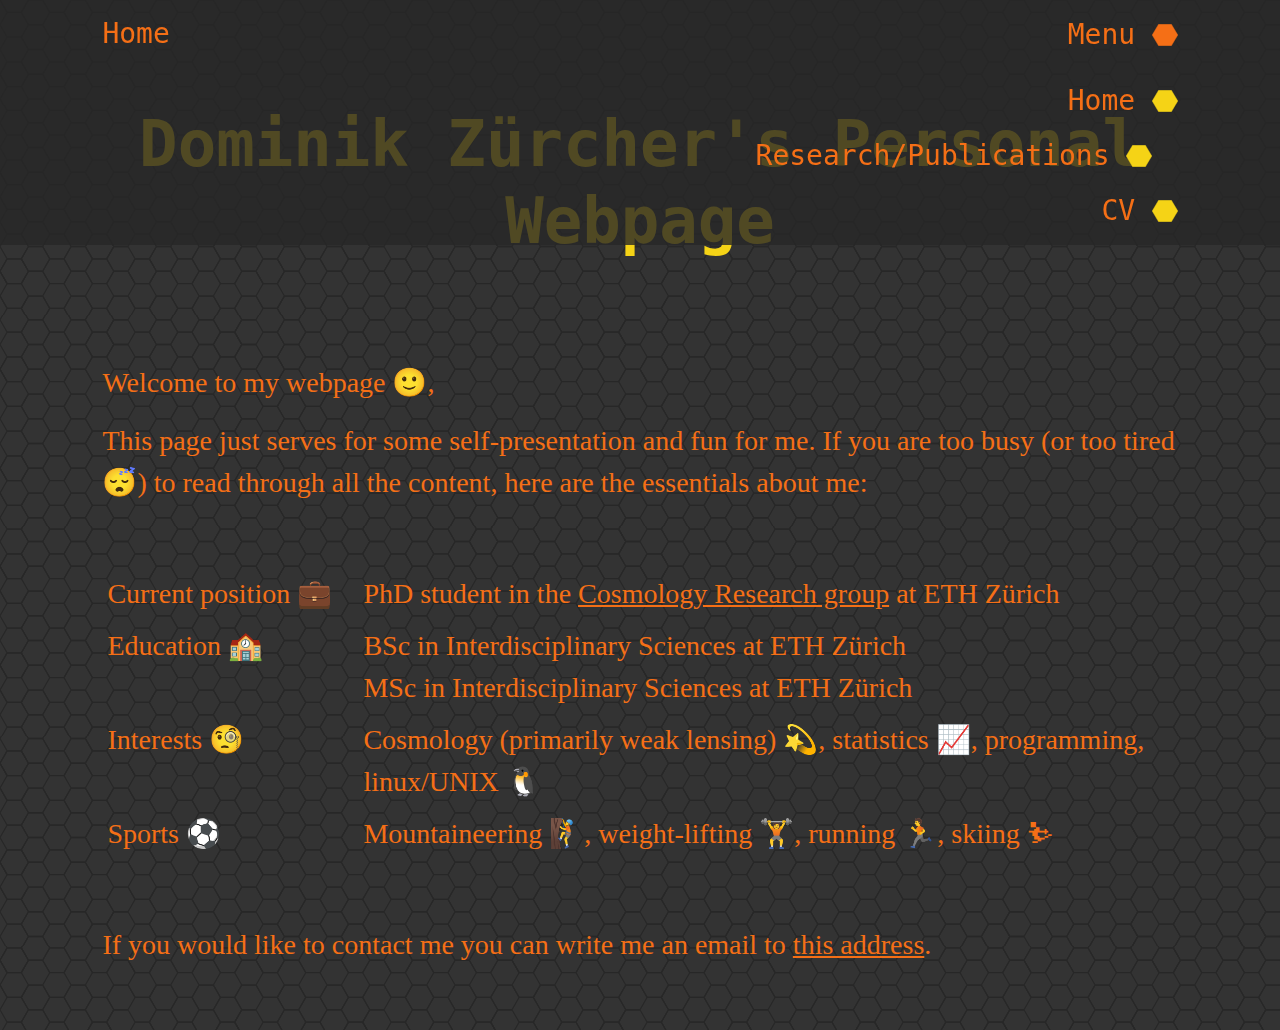
<file: index.html>
<!DOCTYPE html>
<html lang="en">
<head>
    <meta charset="utf-8">
    <title>Dominik Z&uumlrcher's Personal Webpage</title>
    <link rel="icon" href="images/yellow_hex.svg">

    <!-- set viewport for resppnsive design -->
    <meta name="viewport" content="width=device-width, initial-scale=1.0">
    <meta content="text/html;charset=utf-8" http-equiv="Content-Type">
    <meta content="utf-8" http-equiv="encoding">

    <!-- Latest compiled and minified CSS -->
    <link rel="stylesheet" href="https://maxcdn.bootstrapcdn.com/bootstrap/4.5.2/css/bootstrap.min.css">
    <!-- jQuery library -->
    <script src="https://ajax.googleapis.com/ajax/libs/jquery/3.5.1/jquery.min.js"></script>
    <!-- Popper JS -->
    <script src="https://cdnjs.cloudflare.com/ajax/libs/popper.js/1.16.0/umd/popper.min.js"></script>
    <!-- Latest compiled JavaScript -->
    <script src="https://maxcdn.bootstrapcdn.com/bootstrap/4.5.2/js/bootstrap.min.js"></script>
    <!-- for emojis -->
    <meta charset=“UTF-8”>

    <link rel="stylesheet" href="css/style.css">

</head>

<body>
    <a id="top"></a>
    <!-- Banner at the top -->
    <div class="banner">
        <p id="page-head">
            Home
        </p>
        <div id="menu">
            <p>Menu </p>
            <img src="images/orange_hex.svg">
        </div>
        <div class="dropdown-content">
            <div class="dropdown-container">
                <a href="index.html">Home </a>
                <img src="images/yellow_hex.svg">
            </div>
            <div class="dropdown-container">
                <a href="html/Research.html">Research/Publications </a>
                <img src="images/yellow_hex.svg">
            </div>
            <div class="dropdown-container">
                <a href="html/CV.html">CV </a>
                <img src="images/yellow_hex.svg">
            </div>
        </div>
    </div>


    <h1>Dominik Z&uumlrcher's Personal Webpage</h1>

    <div class="text">
        <p>Welcome to my webpage &#x1F642,</p>

        <p>This page just serves for some self-presentation
        and fun for me. If you are too busy (or too tired &#x1F634) to read through all
        the content, here are the essentials about me:</p>

        <table>
        <tr>
            <td>Current position &#x1F4BC</td>
            <td>PhD student in the
            <a href="https://cosmology.ethz.ch/">Cosmology Research group</a>
            at ETH Z&uumlrich</td>
        </tr>
        <tr>
            <td>Education &#x1F3EB <td><p>
             BSc in Interdisciplinary Sciences at ETH Z&uumlrich</p>
            <p>MSc in Interdisciplinary Sciences at ETH Z&uumlrich</p></td>
        </tr>
        <tr>
            <td>Interests &#x1F9D0<td>Cosmology (primarily weak lensing) &#x1F4AB, statistics &#x1F4C8,
            programming, linux/UNIX &#x1F427</td>
        </tr>
        <tr>
            <td>Sports &#x26BD<td>Mountaineering &#x1F9D7, weight-lifting &#x1F3CB,
            running &#x1F3C3, skiing &#x26F7</td>
        </tr>
        </table>

        <p>If you would like to contact me you can write me an email to
        <a href="mailto:dominikzuercher1999@gmail.com"> this address</a>.</p>
    </div>
</body>

<!-- load script at bottom after all html objects created -->
<script src="js/utils.js"></script>
</html>
</file>
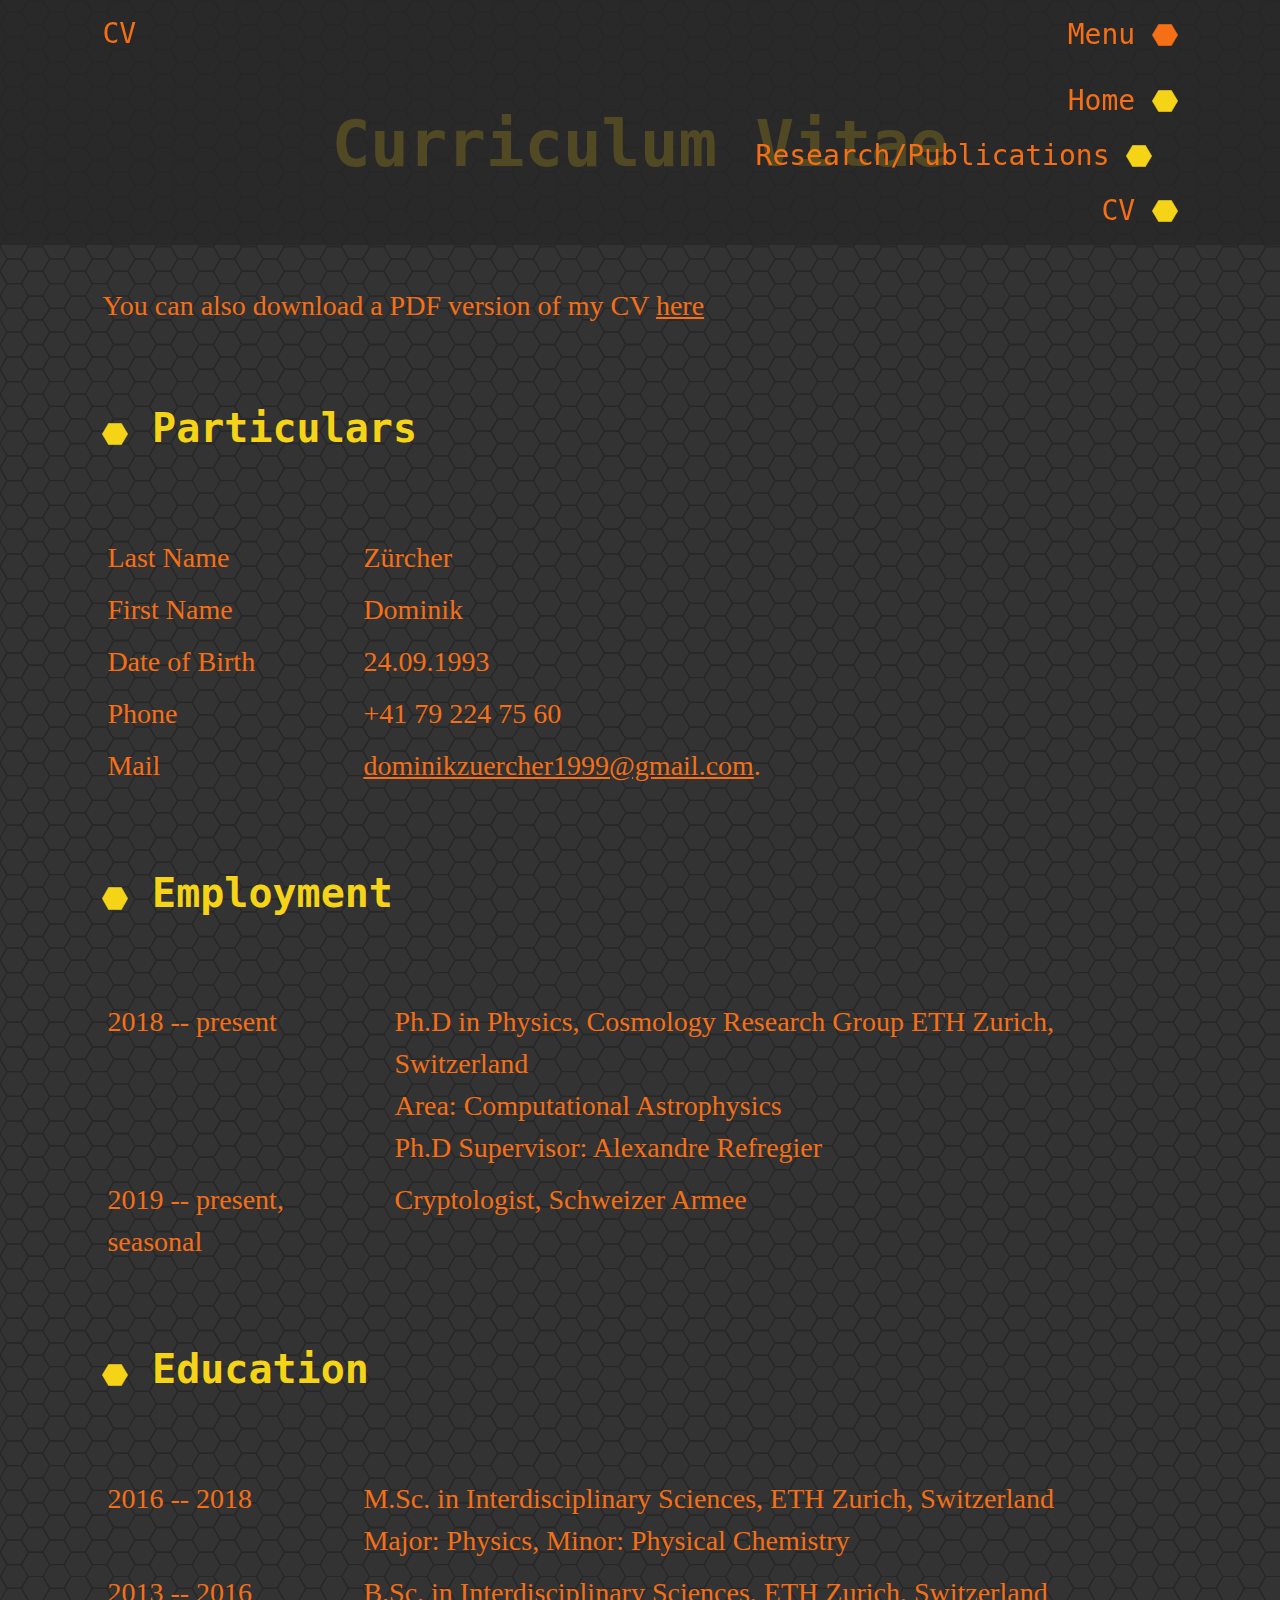
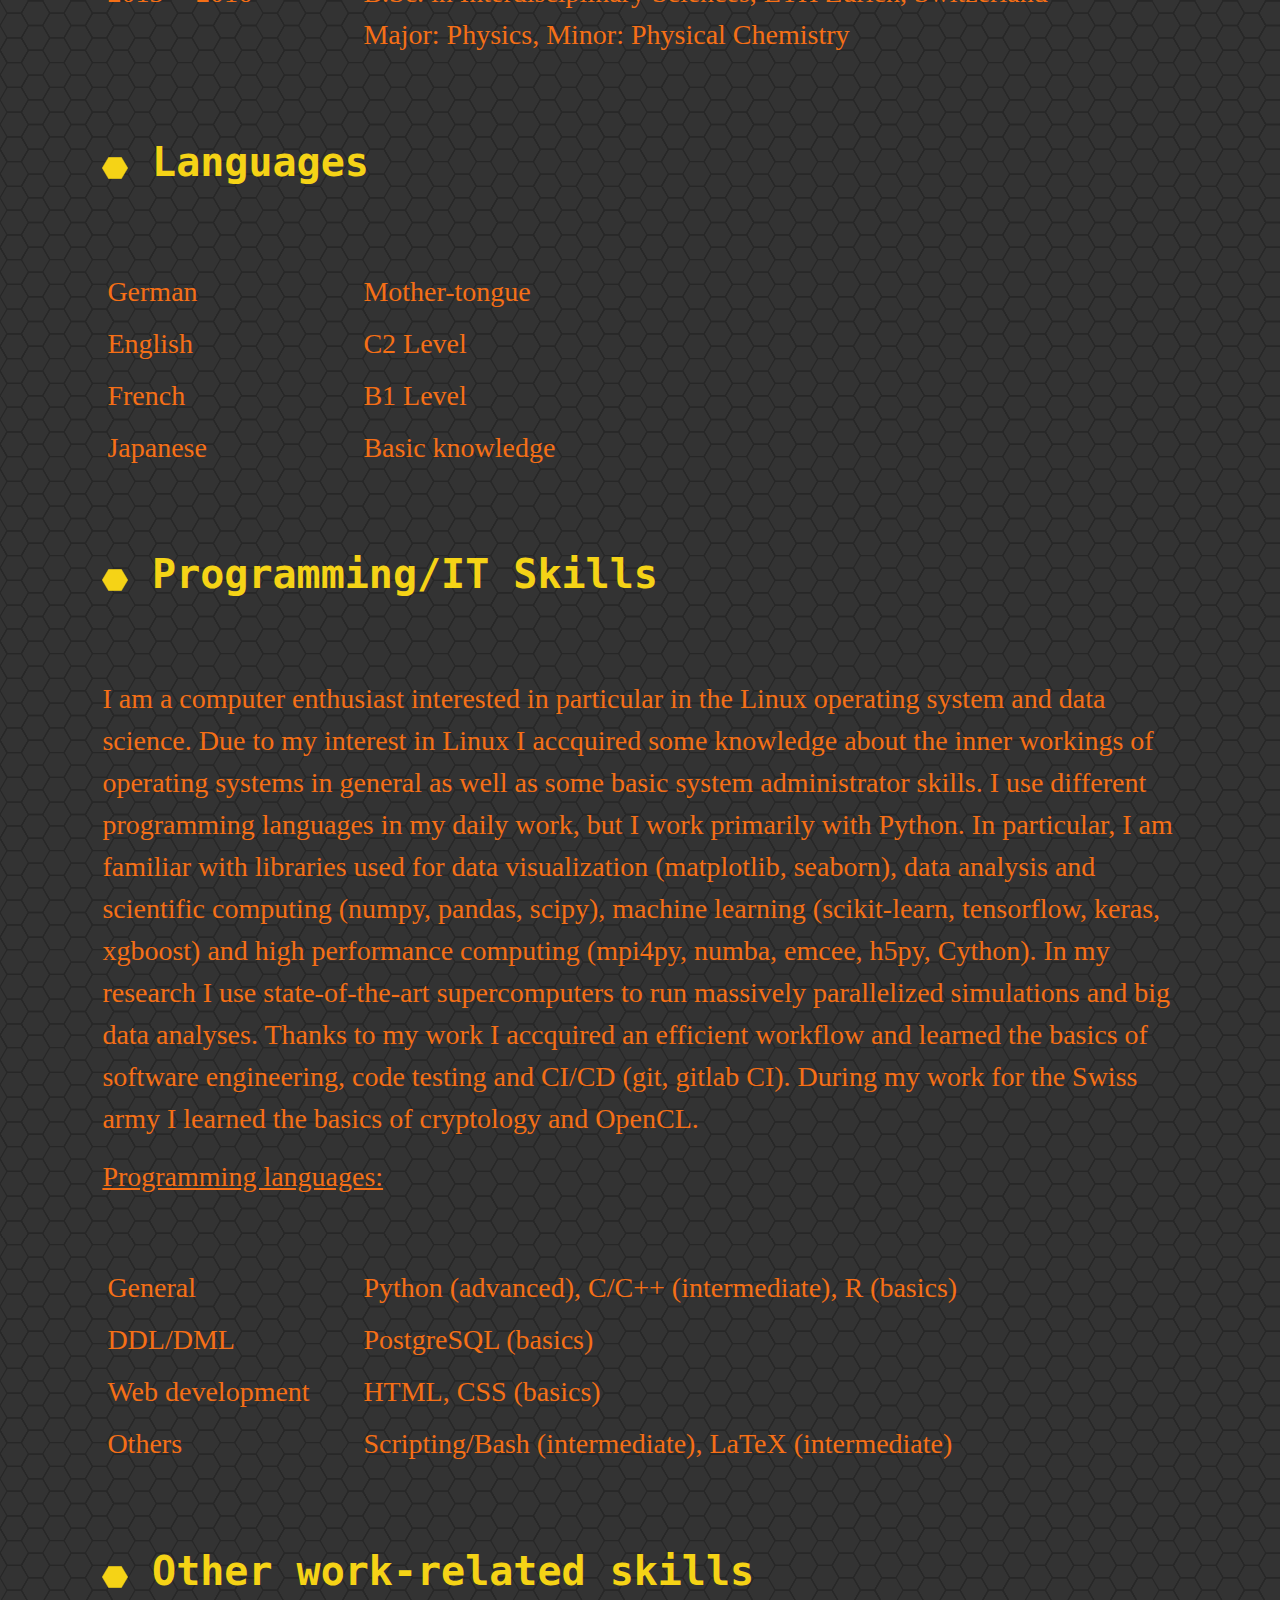
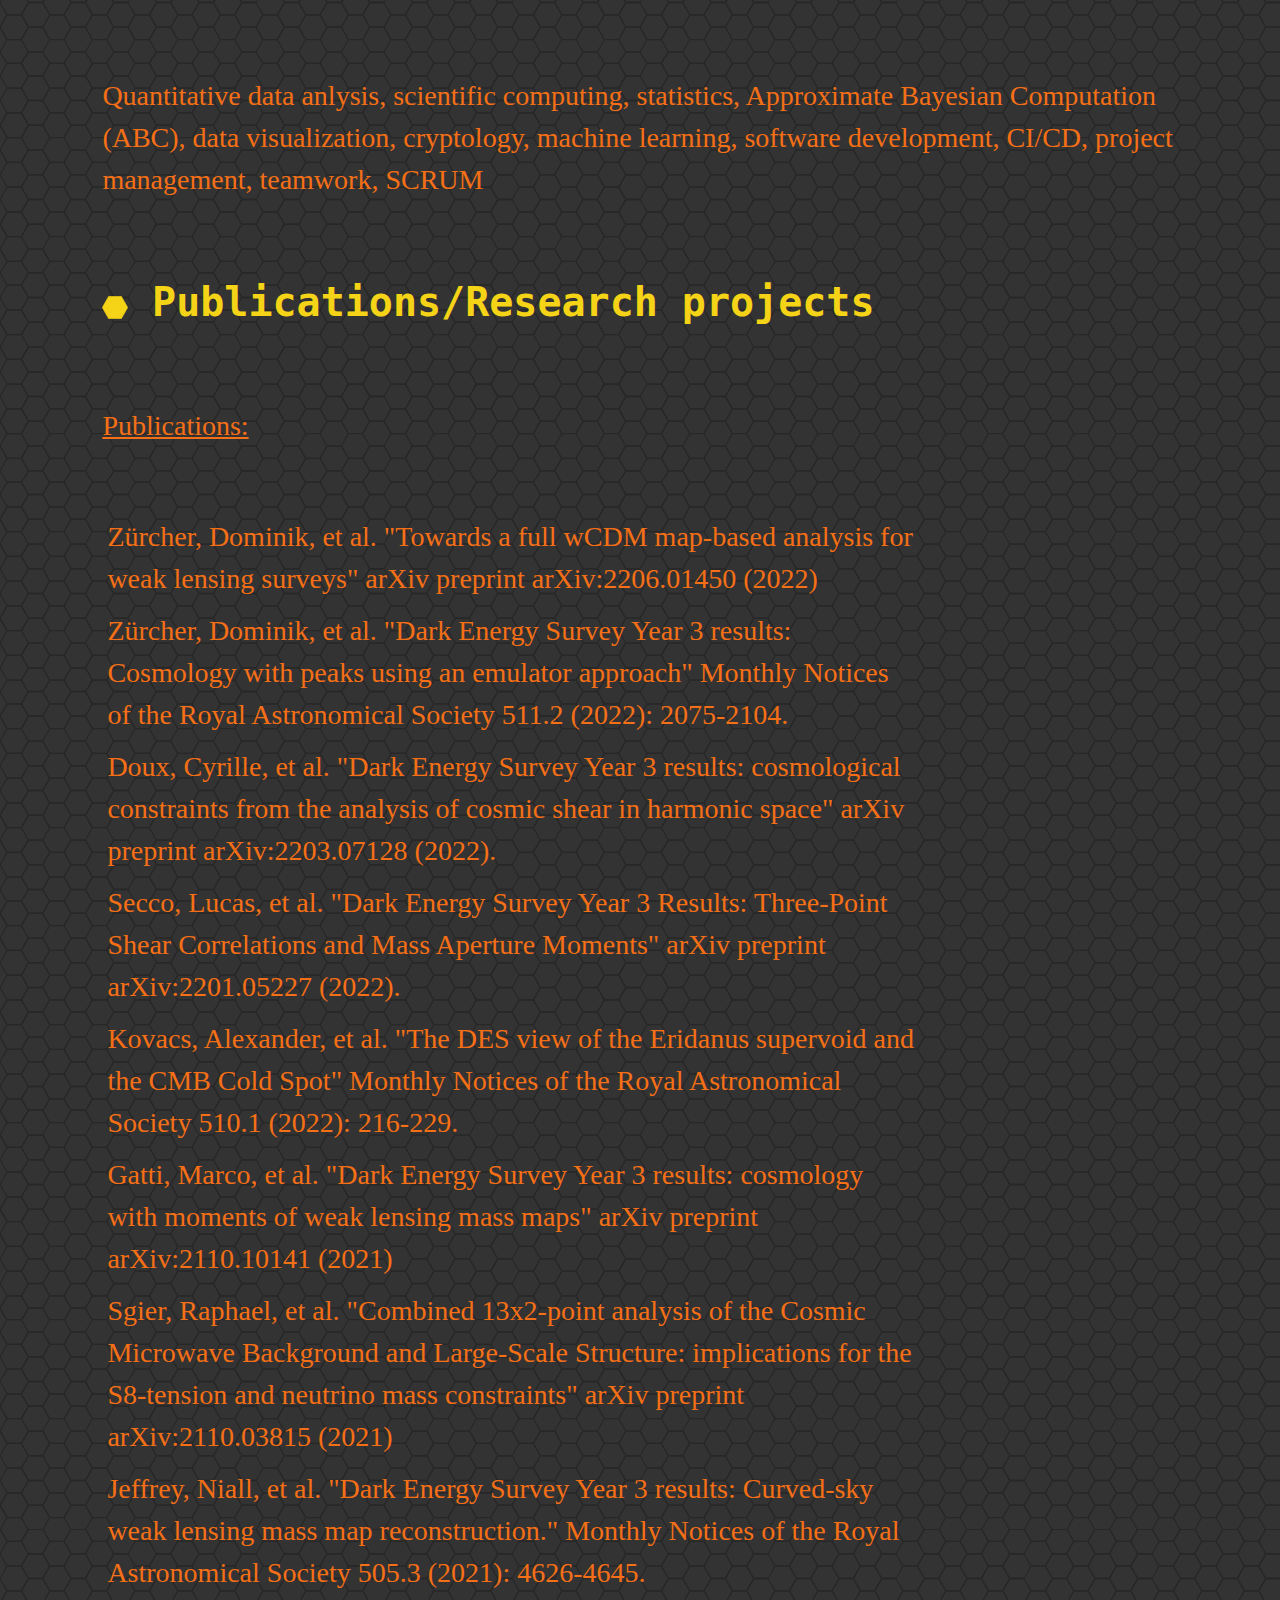
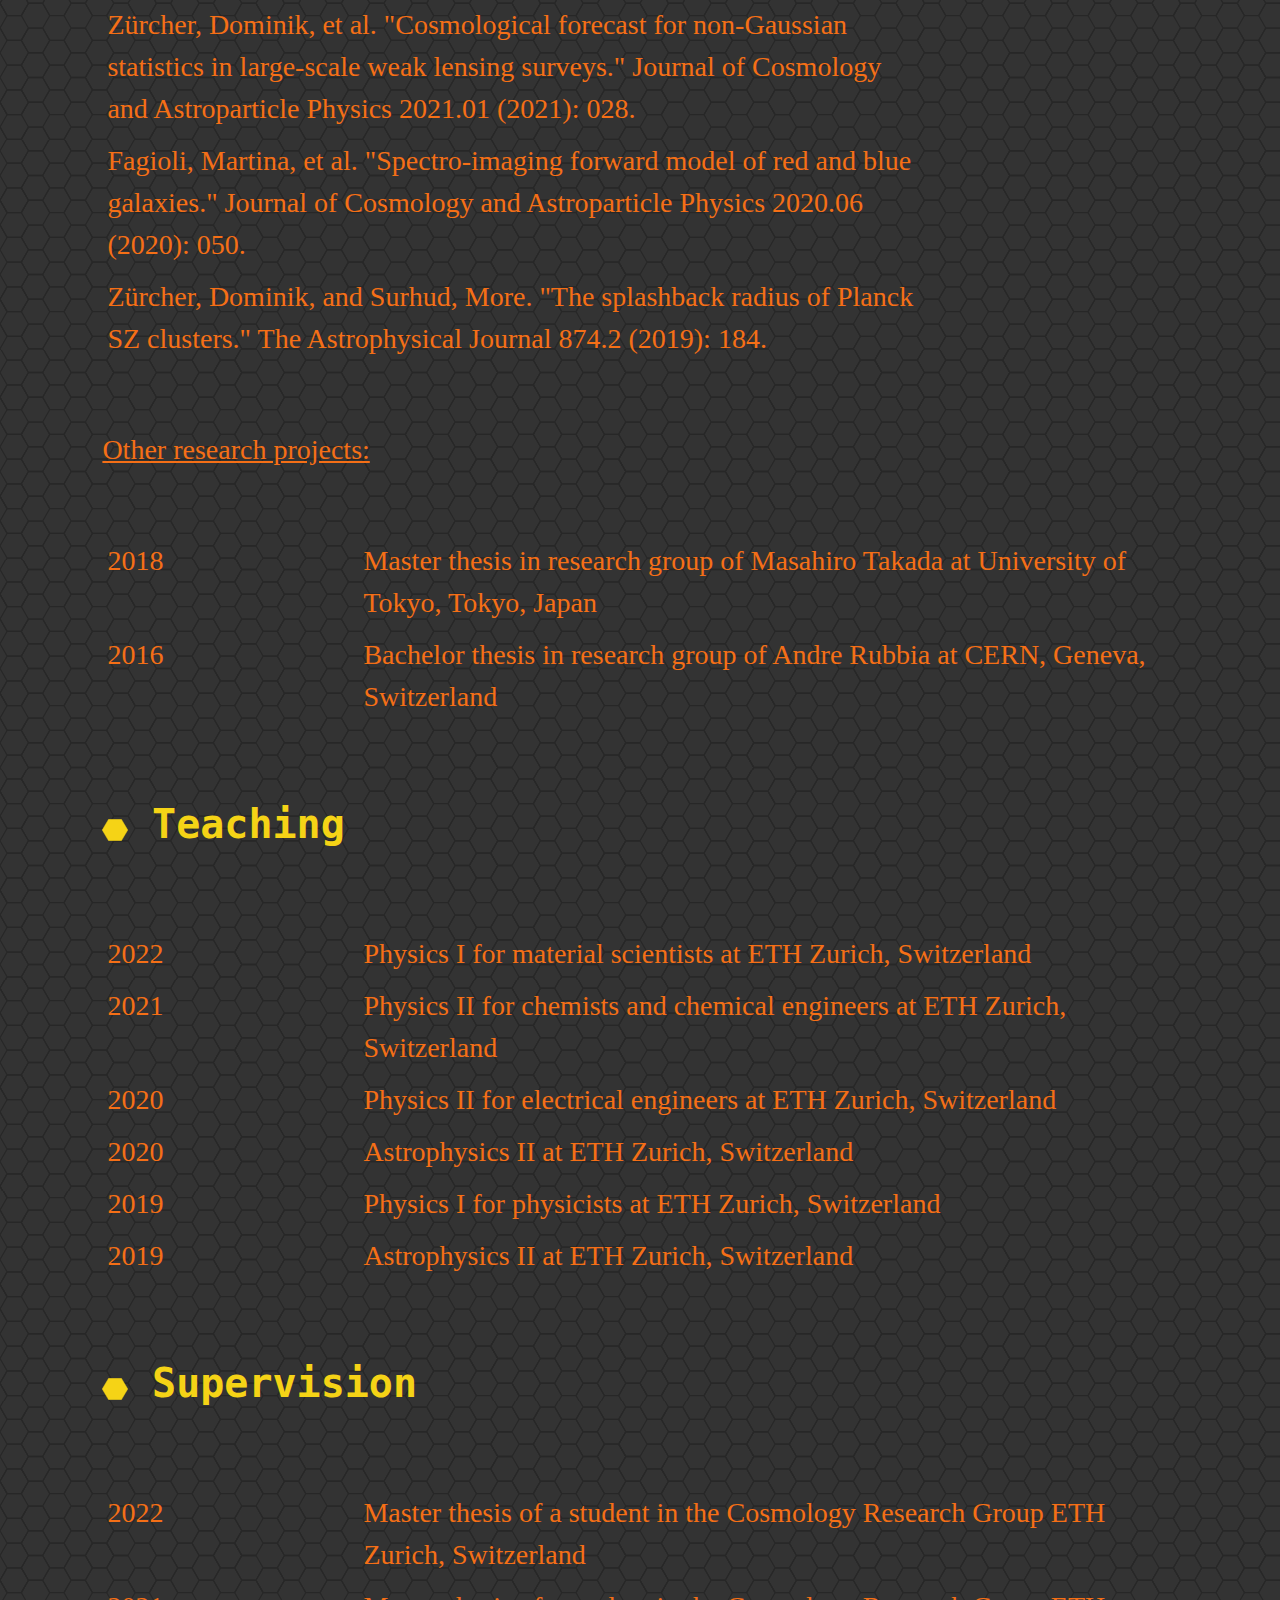
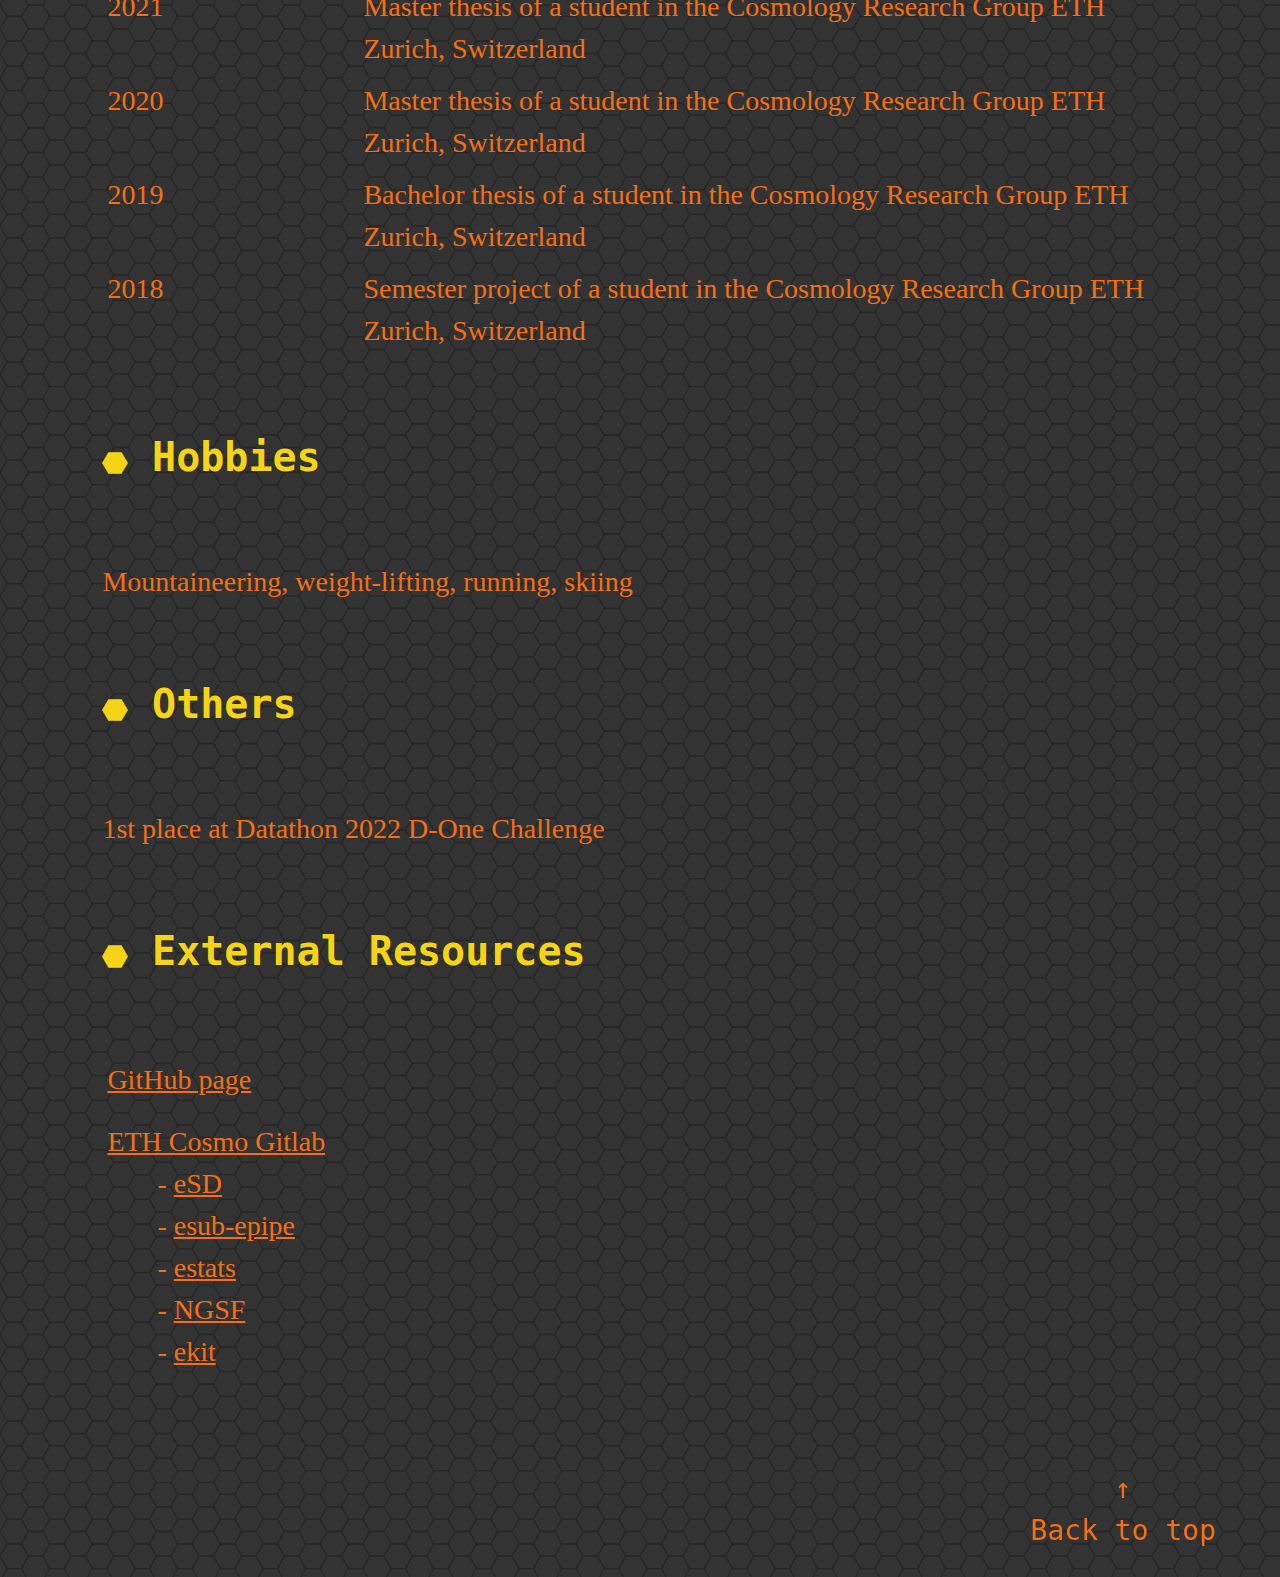
<file: html/CV.html>
<!DOCTYPE html>
<html lang="en">
<head>
    <meta charset="utf-8">
    <title>Dominik Z&uumlrcher's Personal Webpage</title>
    <link rel="icon" href="../images/yellow_hex.svg">

    <!-- set viewport for resppnsive design -->
    <meta name="viewport" content="width=device-width, initial-scale=1.0">
    <meta content="text/html;charset=utf-8" http-equiv="Content-Type">
    <meta content="utf-8" http-equiv="encoding">

    <!-- Latest compiled and minified CSS -->
    <link rel="stylesheet" href="https://maxcdn.bootstrapcdn.com/bootstrap/4.5.2/css/bootstrap.min.css">
    <!-- jQuery library -->
    <script src="https://ajax.googleapis.com/ajax/libs/jquery/3.5.1/jquery.min.js"></script>
    <!-- Popper JS -->
    <script src="https://cdnjs.cloudflare.com/ajax/libs/popper.js/1.16.0/umd/popper.min.js"></script>
    <!-- Latest compiled JavaScript -->
    <script src="https://maxcdn.bootstrapcdn.com/bootstrap/4.5.2/js/bootstrap.min.js"></script>
    <!-- for emojis -->
    <meta charset=“UTF-8”>

    <link rel="stylesheet" href="../css/style.css">

</head>

<body>
    <a id="top"></a>
    <!-- Banner at the top -->
    <div class="banner">
        <p id="page-head">
            CV
        </p>
        <div id="menu">
            <p>Menu </p>
            <img src="../images/orange_hex.svg">
        </div>
        <div class="dropdown-content">
            <div class="dropdown-container">
                <a href="../index.html">Home </a>
                <img src="../images/yellow_hex.svg">
            </div>
            <div class="dropdown-container">
                <a href="Research.html">Research/Publications </a>
                <img src="../images/yellow_hex.svg">
            </div>
            <div class="dropdown-container">
                <a href="CV.html">CV </a>
                <img src="../images/yellow_hex.svg">
            </div>
        </div>
    </div>

    <h1>Curriculum Vitae</h1>

    <div class="text">
        <p> You can also download a PDF version of my CV <a href="../CV.pdf" download>here</a></p>
    </div>

    <div class="heading">
        <h2 class="heading-content">
        <span class="helper">
            <img class="heading-content" src="../images/yellow_hex.svg">
        </span>
        Particulars</h2>
    </div>

    <div class="text">
        <table>
        <tr>
            <td>Last Name</td>
            <td>Z&uumlrcher</td>
        </tr>
        <tr>
            <td>First Name</td>
            <td>Dominik</td>
        </tr>
        <tr>
            <td>Date of Birth</td>
            <td>24.09.1993</td>
        </tr>
        <tr>
            <td>Phone</td>
            <td>+41 79 224 75 60</td>
        </tr>
        <tr>
            <td>Mail</td>
            <td><a href="mailto:dominikzuercher1999@gmail.com">dominikzuercher1999@gmail.com</a>.</p>
        </tr>
        </table>
    </div>

    <div class="heading">
        <h2 class="heading-content">
        <span class="helper">
            <img class="heading-content" src="../images/yellow_hex.svg">
        </span>
        Employment</h2>
    </div>

    <div class="text">
        <table>
        <tr>
            <td>2018 -- present</td>
            <td><p>Ph.D in Physics, Cosmology Research Group ETH Zurich, Switzerland</p>
                <p>Area: Computational Astrophysics</p>
                <p>Ph.D Supervisor: Alexandre Refregier</p></td>
        </tr>
        <tr>
            <td>2019 -- present, seasonal</td>
            <td>Cryptologist, Schweizer Armee</td>
        </tr>
        </table>
    </div>

    <div class="heading">
        <h2 class="heading-content">
        <span class="helper">
            <img class="heading-content" src="../images/yellow_hex.svg">
        </span>
        Education</h2>
    </div>

    <div class="text">
        <table>
        <tr>
            <td>2016 -- 2018</td>
            <td><p>M.Sc. in Interdisciplinary Sciences, ETH Zurich, Switzerland</p>
            <p>Major: Physics, Minor: Physical Chemistry</p></td>
        </tr>
        <tr>
            <td>2013 -- 2016</td>
            <td><p>B.Sc. in Interdisciplinary Sciences, ETH Zurich, Switzerland</p>
            <p>Major: Physics, Minor: Physical Chemistry</p></td>
        </tr>
        </table>
    </div>

    <div class="heading">
        <h2 class="heading-content">
        <span class="helper">
            <img class="heading-content" src="../images/yellow_hex.svg">
        </span>
        Languages</h2>
    </div>

    <div class="text">
        <table>
        <tr>
            <td>German</td>
            <td>Mother-tongue</td>
        </tr>
        <tr>
            <td>English</td>
            <td>C2 Level</td>
        </tr>
        <tr>
            <td>French</td>
            <td>B1 Level</td>
        </tr>
        <tr>
            <td>Japanese</td>
            <td>Basic knowledge</td>
        </tr>
        </table>
    </div>

    <div class="heading">
        <h2 class="heading-content">
        <span class="helper">
            <img class="heading-content" src="../images/yellow_hex.svg">
        </span>
        Programming/IT Skills</h2>
    </div>

    <div class="text">
        <p> I am a computer enthusiast interested in particular in the Linux operating system and data science. 
        Due to my interest in Linux I accquired some knowledge about the inner workings of operating systems in general as well as some basic system administrator skills.
        I use different programming languages in my daily work, but I work primarily with Python. 
        In particular, I am familiar with libraries used for data visualization (matplotlib, seaborn),
        data analysis and scientific computing (numpy, pandas, scipy), machine learning (scikit-learn, tensorflow, keras, xgboost) and 
        high performance computing (mpi4py, numba, emcee, h5py, Cython). 
        In my research I use state-of-the-art supercomputers to run massively parallelized simulations
        and big data analyses. 
        Thanks to my work I accquired an efficient workflow and learned the basics 
        of software engineering, code testing and CI/CD (git, gitlab CI). 
        During my work for the Swiss army I learned the basics of cryptology and OpenCL.</p> 

        <p><u>Programming languages:</u></p>
        <table>
        <tr>
            <td>General</td>
            <td>Python (advanced), C/C++ (intermediate), R (basics)</td>
        </tr>
        <tr>
            <td>DDL/DML</td>
            <td>PostgreSQL (basics)</td>
        </tr>
        <tr>
            <td>Web development</td>
            <td>HTML, CSS (basics)</td>
        </tr>
        <tr>
            <td>Others</td>
            <td>Scripting/Bash (intermediate), LaTeX (intermediate)</td>
        </tr>
        </table>
    </div>

    <div class="heading">
        <h2 class="heading-content">
        <span class="helper">
            <img class="heading-content" src="../images/yellow_hex.svg">
        </span>
        Other work-related skills</h2>
    </div>

    <div class="text">
        <p>Quantitative data anlysis, scientific computing, statistics, Approximate Bayesian Computation (ABC), data visualization, cryptology, machine learning, software development, CI/CD, project management, teamwork, SCRUM</p>
    </div>

    <div class="heading">
        <h2 class="heading-content">
        <span class="helper">
            <img class="heading-content" src="../images/yellow_hex.svg">
        </span>
        Publications/Research projects</h2>
    </div>

    <div class="text">
        <p><u>Publications:</u></p>
        <table>

        <tr>
            <td> Zürcher, Dominik, et al. "Towards a full wCDM map-based analysis for weak lensing surveys" arXiv preprint arXiv:2206.01450 (2022) </td>
        </tr>

        <tr>
            <td> Zürcher, Dominik, et al. "Dark Energy Survey Year 3 results: Cosmology with peaks using an emulator approach" Monthly Notices of the Royal Astronomical Society 511.2 (2022): 2075-2104. </td>
        </tr>

        <tr>
            <td> Doux, Cyrille, et al. "Dark Energy Survey Year 3 results: cosmological constraints from the analysis of cosmic shear in harmonic space" arXiv preprint arXiv:2203.07128 (2022). </td>
        </tr>

        <tr>
            <td> Secco, Lucas, et al. "Dark Energy Survey Year 3 Results: Three-Point Shear Correlations and Mass Aperture Moments" arXiv preprint arXiv:2201.05227 (2022). </td>
        </tr>

        <tr>
            <td> Kovacs, Alexander, et al. "The DES view of the Eridanus supervoid and the CMB Cold Spot" Monthly Notices of the Royal Astronomical Society 510.1 (2022): 216-229. </td>
        </tr>

        <tr>
            <td> Gatti, Marco, et al. "Dark Energy Survey Year 3 results: cosmology with moments of weak lensing mass maps" arXiv preprint arXiv:2110.10141 (2021) </td> 
        </tr>

        <tr>
            <td> Sgier, Raphael, et al. "Combined 13x2-point analysis of the Cosmic Microwave Background and Large-Scale Structure: implications for the S8-tension and neutrino mass constraints" arXiv preprint arXiv:2110.03815 (2021) <td>
        </tr>
        <tr>
            <td>Jeffrey, Niall, et al. "Dark Energy Survey Year 3 results: Curved-sky weak lensing mass map reconstruction." Monthly Notices of the Royal Astronomical Society 505.3 (2021): 4626-4645.</td>
        </tr>
        <tr>
            <td>Zürcher, Dominik, et al. "Cosmological forecast for non-Gaussian statistics in large-scale weak lensing surveys." Journal of Cosmology and Astroparticle Physics 2021.01 (2021): 028.</td>
        </tr>
        <tr>
            <td>Fagioli, Martina, et al. "Spectro-imaging forward model of red and blue galaxies." Journal of Cosmology and Astroparticle Physics 2020.06 (2020): 050.</td>
        </tr>
        <tr>
            <td>Zürcher, Dominik, and Surhud, More. "The splashback radius of Planck SZ clusters." The Astrophysical Journal 874.2 (2019): 184.</td>
        </tr>
        </table>
        <p><u>Other research projects:</u></p>
        <table>
        <tr>
            <td>2018</td>
            <td>Master thesis in research group of Masahiro Takada at University of Tokyo, Tokyo, Japan</td>
        </tr>
        <tr>
            <td>2016</td>
            <td>Bachelor thesis in research group of Andre Rubbia at CERN, Geneva, Switzerland</td>
        </tr>
        </table>
    </div>

    <div class="heading">
        <h2 class="heading-content">
        <span class="helper">
            <img class="heading-content" src="../images/yellow_hex.svg">
        </span>
        Teaching</h2>
    </div>

    <div class="text">
        <table>
        <tr>
            <td>2022</td>
            <td>Physics I for material scientists at ETH Zurich, Switzerland</td>
        </tr>
        <tr>
            <td>2021</td>
            <td>Physics II for chemists and chemical engineers at ETH Zurich, Switzerland</td>
        </tr>
        <tr>
            <td>2020</td>
            <td>Physics II for electrical engineers at ETH Zurich, Switzerland</td>
        </tr>
        <tr>
            <td>2020</td>
            <td>Astrophysics II at ETH Zurich, Switzerland</td>
        </tr>
        <tr>
            <td>2019</td>
            <td>Physics I for physicists at ETH Zurich, Switzerland</td>
        </tr>
        <tr>
            <td>2019</td>
            <td>Astrophysics II at ETH Zurich, Switzerland</td>
        </tr>
        </table>
    </div>

    <div class="heading">
        <h2 class="heading-content">
        <span class="helper">
            <img class="heading-content" src="../images/yellow_hex.svg">
        </span>
        Supervision</h2>
    </div>

    <div class="text">
        <table>
        <tr>
            <td>2022</td>
            <td>Master thesis of a student in the Cosmology Research Group ETH Zurich, Switzerland</td>
        </tr>
        <tr>
            <td>2021</td>
            <td>Master thesis of a student in the Cosmology Research Group ETH Zurich, Switzerland</td>
        </tr>
        <tr>
            <td>2020</td>
            <td>Master thesis of a student in the Cosmology Research Group ETH Zurich, Switzerland</td>
        </tr>
        <tr>
            <td>2019</td>
            <td>Bachelor thesis of a student in the Cosmology Research Group ETH Zurich, Switzerland</td>
        </tr>
        <tr>
            <td>2018</td>
            <td>Semester project of a student in the Cosmology Research Group ETH Zurich, Switzerland</td>
        </tr>
        </table>
    </div>

    <div class="heading">
        <h2 class="heading-content">
        <span class="helper">
            <img class="heading-content" src="../images/yellow_hex.svg">
        </span>
        Hobbies</h2>
    </div>

    <div class="text">
        <p>Mountaineering, weight-lifting, running, skiing</p>
    </div>


    <div class="heading">
        <h2 class="heading-content">
        <span class="helper">
            <img class="heading-content" src="../images/yellow_hex.svg">
        </span>
        Others</h2>
    </div>

    <div class="text">
        <p>1st place at Datathon 2022 D-One Challenge</p>
    </div>

    <div class="heading">
        <h2 class="heading-content">
        <span class="helper">
            <img class="heading-content" src="../images/yellow_hex.svg">
        </span>
        External Resources</h2>
    </div>

    <div class="text">
        <table>
        <tr>
            <td><a href="https://github.com/DZuercher">GitHub page</a></td>
        </tr>
        <tr>
            <td>   </td>
        </tr>
        <tr>
            <td><p><a href="https://cosmo-gitlab.phys.ethz.ch/users/DZuercher">ETH Cosmo Gitlab</a></p>
            <p style="margin-left: 50px">- <a href="https://cosmo-gitlab.phys.ethz.ch/cosmo_public/esd">eSD</a></p>
            <p style="margin-left: 50px">- <a href="https://cosmo-gitlab.phys.ethz.ch/cosmo_public/esub-epipe">esub-epipe</a></p>
            <p style="margin-left: 50px">- <a href="https://cosmo-gitlab.phys.ethz.ch/cosmo_public/estats">estats</a></p>
            <p style="margin-left: 50px">- <a href="https://cosmo-gitlab.phys.ethz.ch/cosmo_public/NGSF">NGSF</a></p>
            <p style="margin-left: 50px">- <a href="https://cosmo-gitlab.phys.ethz.ch/cosmo_public/ekit">ekit</a></p>
            </td>
        </tr>
        </table>
    </div>

    <a id="bottom-banner" href="#top">
        <p style="margin-bottom: 0px">&#x2191</p>
        <p style="margin-bottom: 0px; margin-top: 0px">Back to top</p>
    </a>
</body>

<!-- load script at bottom after all html objects created -->
<script src="../js/utils.js"></script>
</html>
</file>
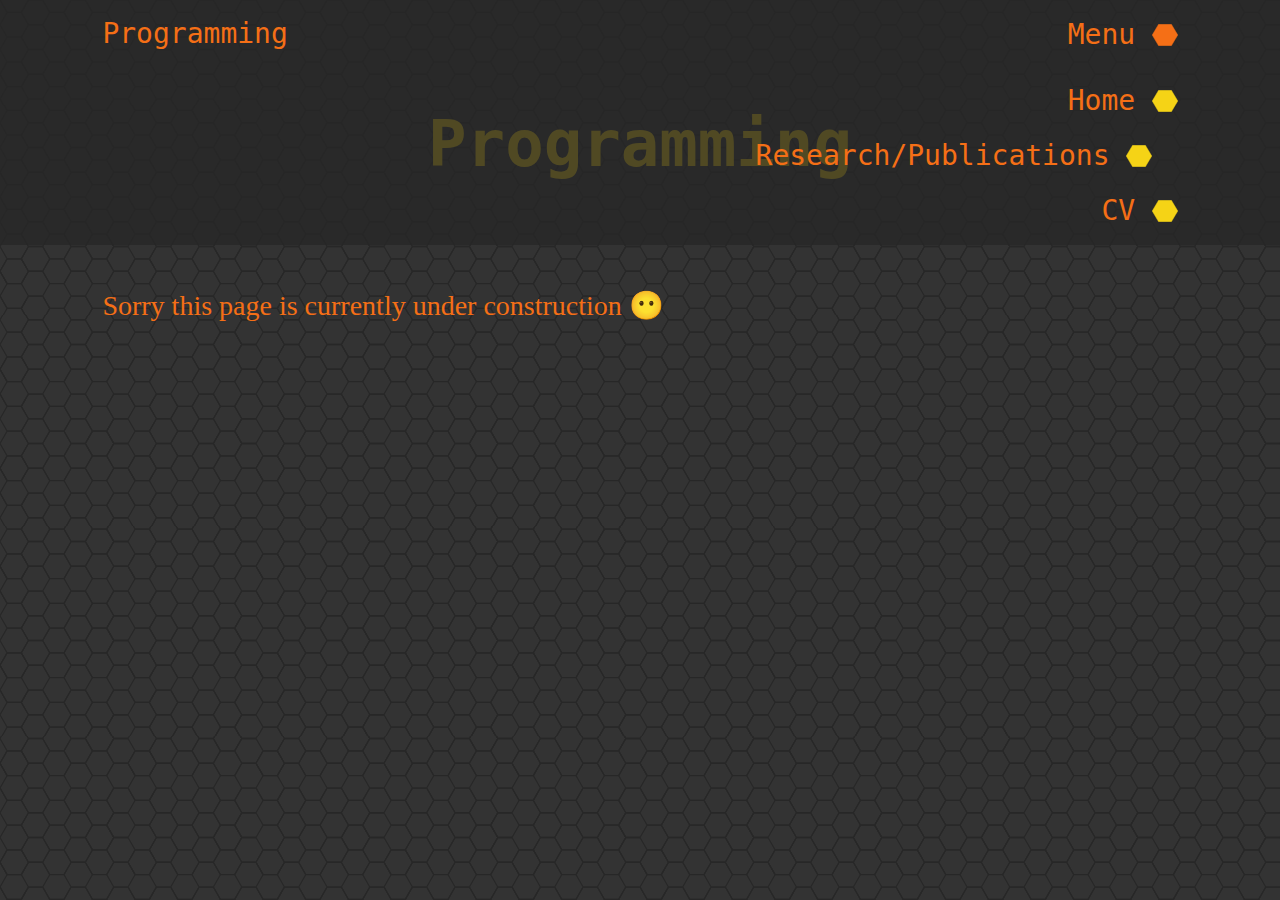
<file: html/Projects.html>
<!DOCTYPE html>
<html lang="en">
<head>
    <meta charset="utf-8">
    <title>Dominik Z&uumlrcher's Personal Webpage</title>
    <link rel="icon" href="../images/yellow_hex.svg">

    <!-- set viewport for resppnsive design -->
    <meta name="viewport" content="width=device-width, initial-scale=1.0">
    <meta content="text/html;charset=utf-8" http-equiv="Content-Type">
    <meta content="utf-8" http-equiv="encoding">

    <!-- Latest compiled and minified CSS -->
    <link rel="stylesheet" href="https://maxcdn.bootstrapcdn.com/bootstrap/4.5.2/css/bootstrap.min.css">
    <!-- jQuery library -->
    <script src="https://ajax.googleapis.com/ajax/libs/jquery/3.5.1/jquery.min.js"></script>
    <!-- Popper JS -->
    <script src="https://cdnjs.cloudflare.com/ajax/libs/popper.js/1.16.0/umd/popper.min.js"></script>
    <!-- Latest compiled JavaScript -->
    <script src="https://maxcdn.bootstrapcdn.com/bootstrap/4.5.2/js/bootstrap.min.js"></script>
    <!-- for emojis -->
    <meta charset=“UTF-8”>

    <link rel="stylesheet" href="../css/style.css">

</head>

<body>
    <a id="top"></a>
    <!-- Banner at the top -->
    <div class="banner">
        <p id="page-head">
            Programming
        </p>
        <div id="menu">
            <p>Menu </p>
            <img src="../images/orange_hex.svg">
        </div>
        <div class="dropdown-content">
            <div class="dropdown-container">
                <a href="../index.html">Home </a>
                <img src="../images/yellow_hex.svg">
            </div>
            <div class="dropdown-container">
                <a href="Research.html">Research/Publications </a>
                <img src="../images/yellow_hex.svg">
            </div>
            <div class="dropdown-container">
                <a href="CV.html">CV </a>
                <img src="../images/yellow_hex.svg">
            </div>
        </div>
    </div>

    <h1>Programming</h1>

    <div class="text">
        <p>Sorry this page is currently under construction &#x1F636</p>
    </div>

</body>

<!-- load script at bottom after all html objects created -->
<script src="../js/utils.js"></script>
</html>
</file>
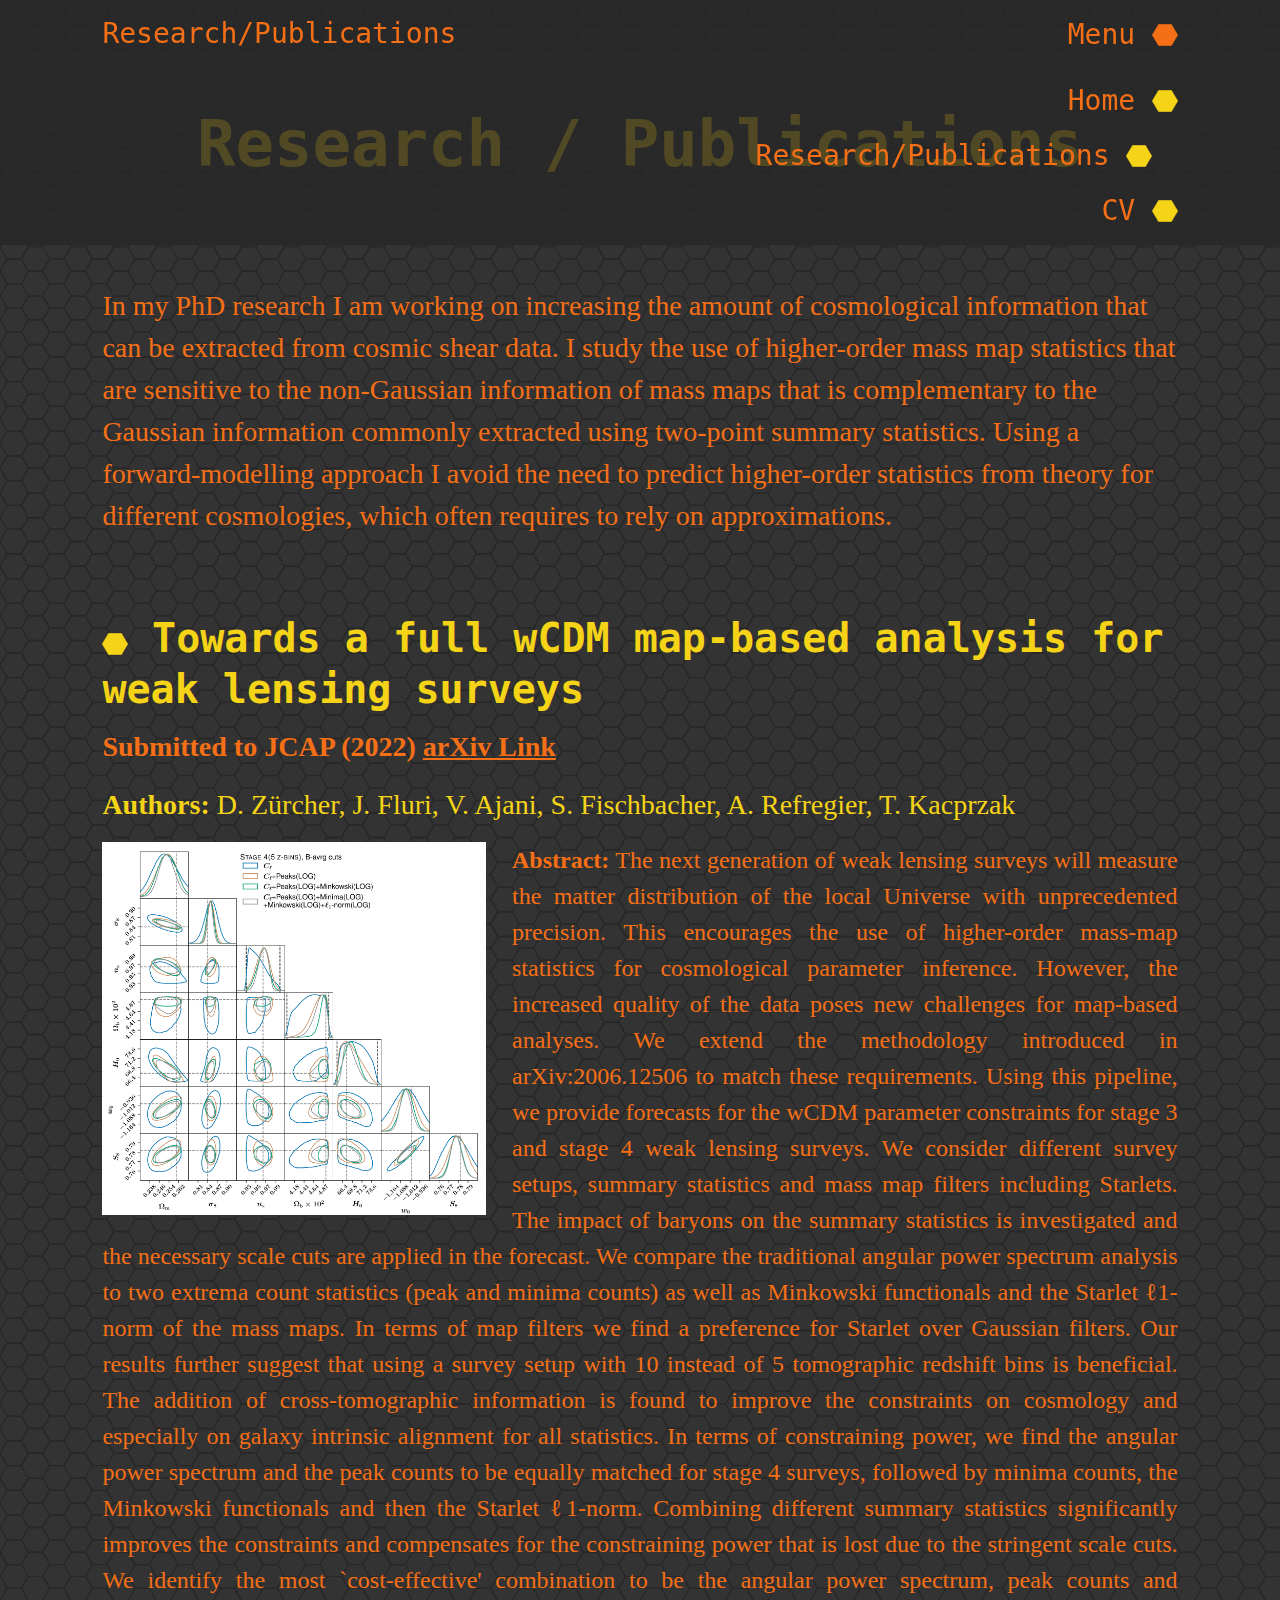
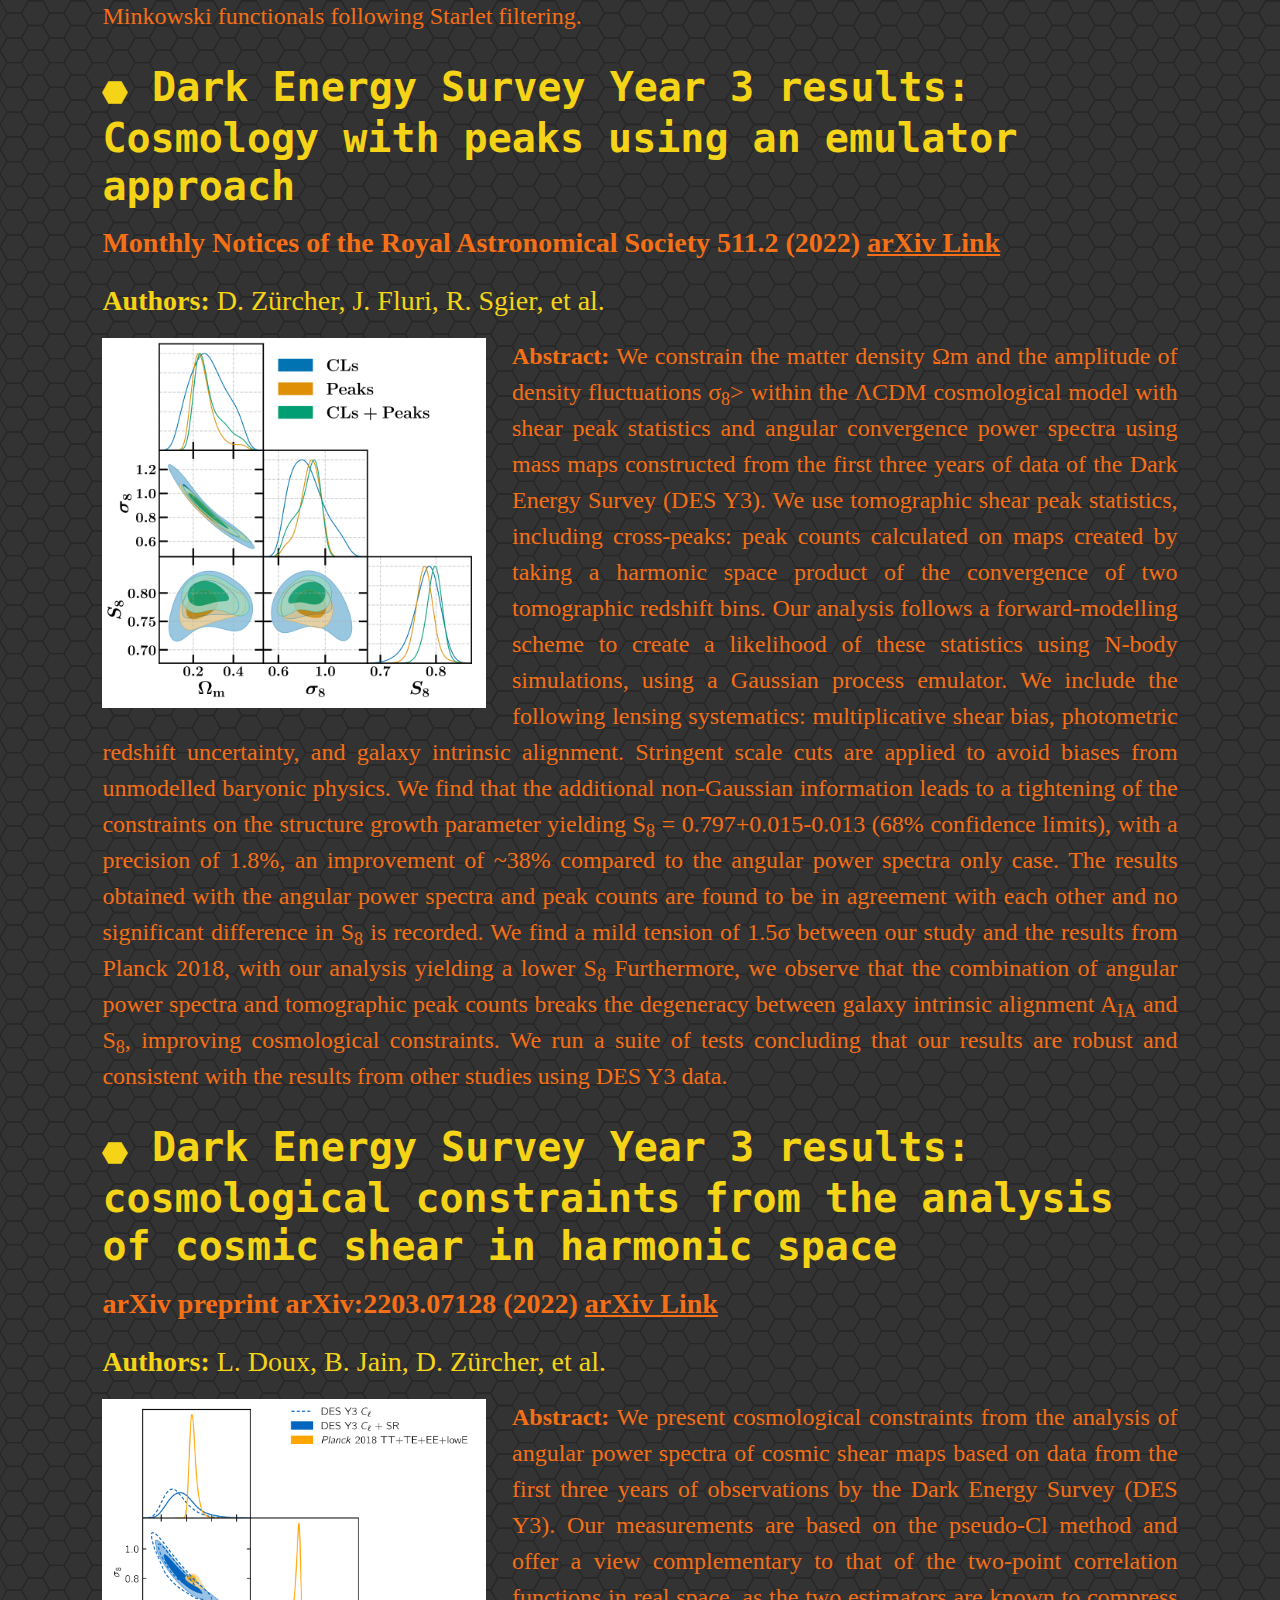
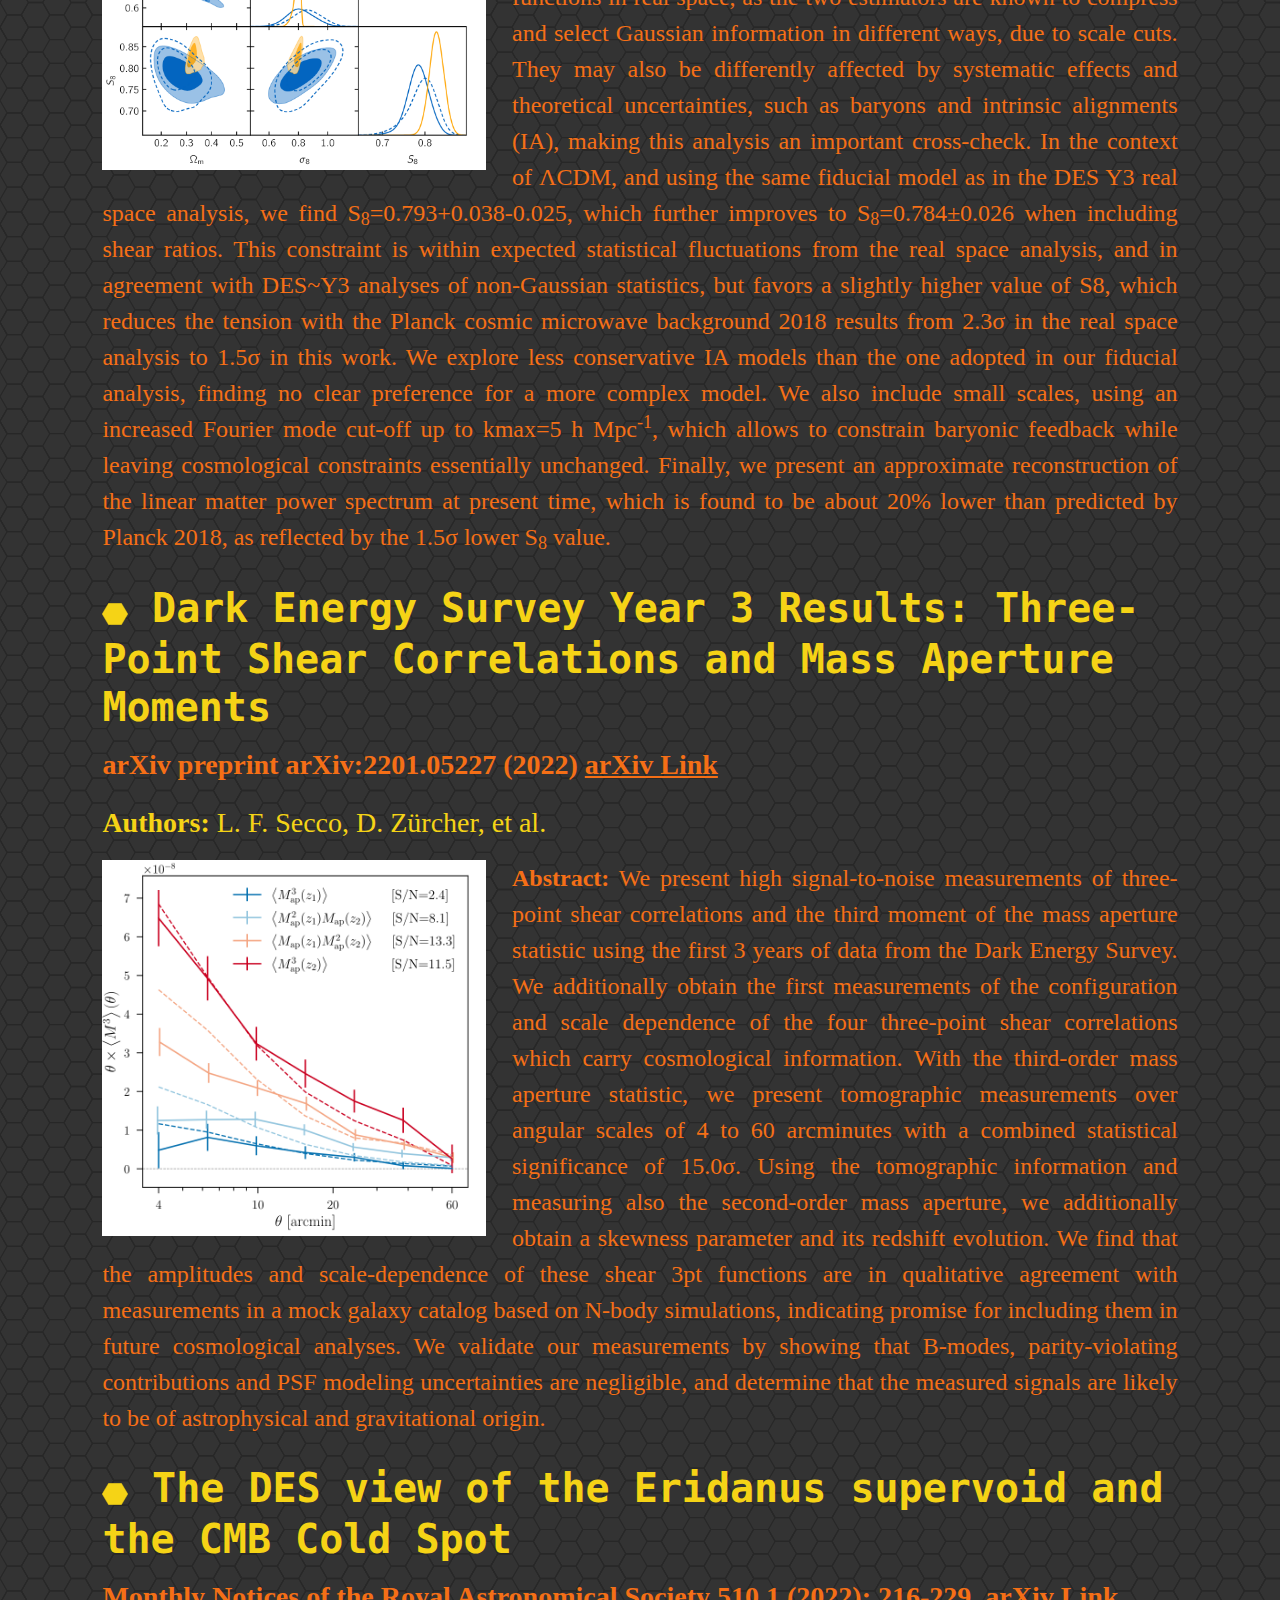
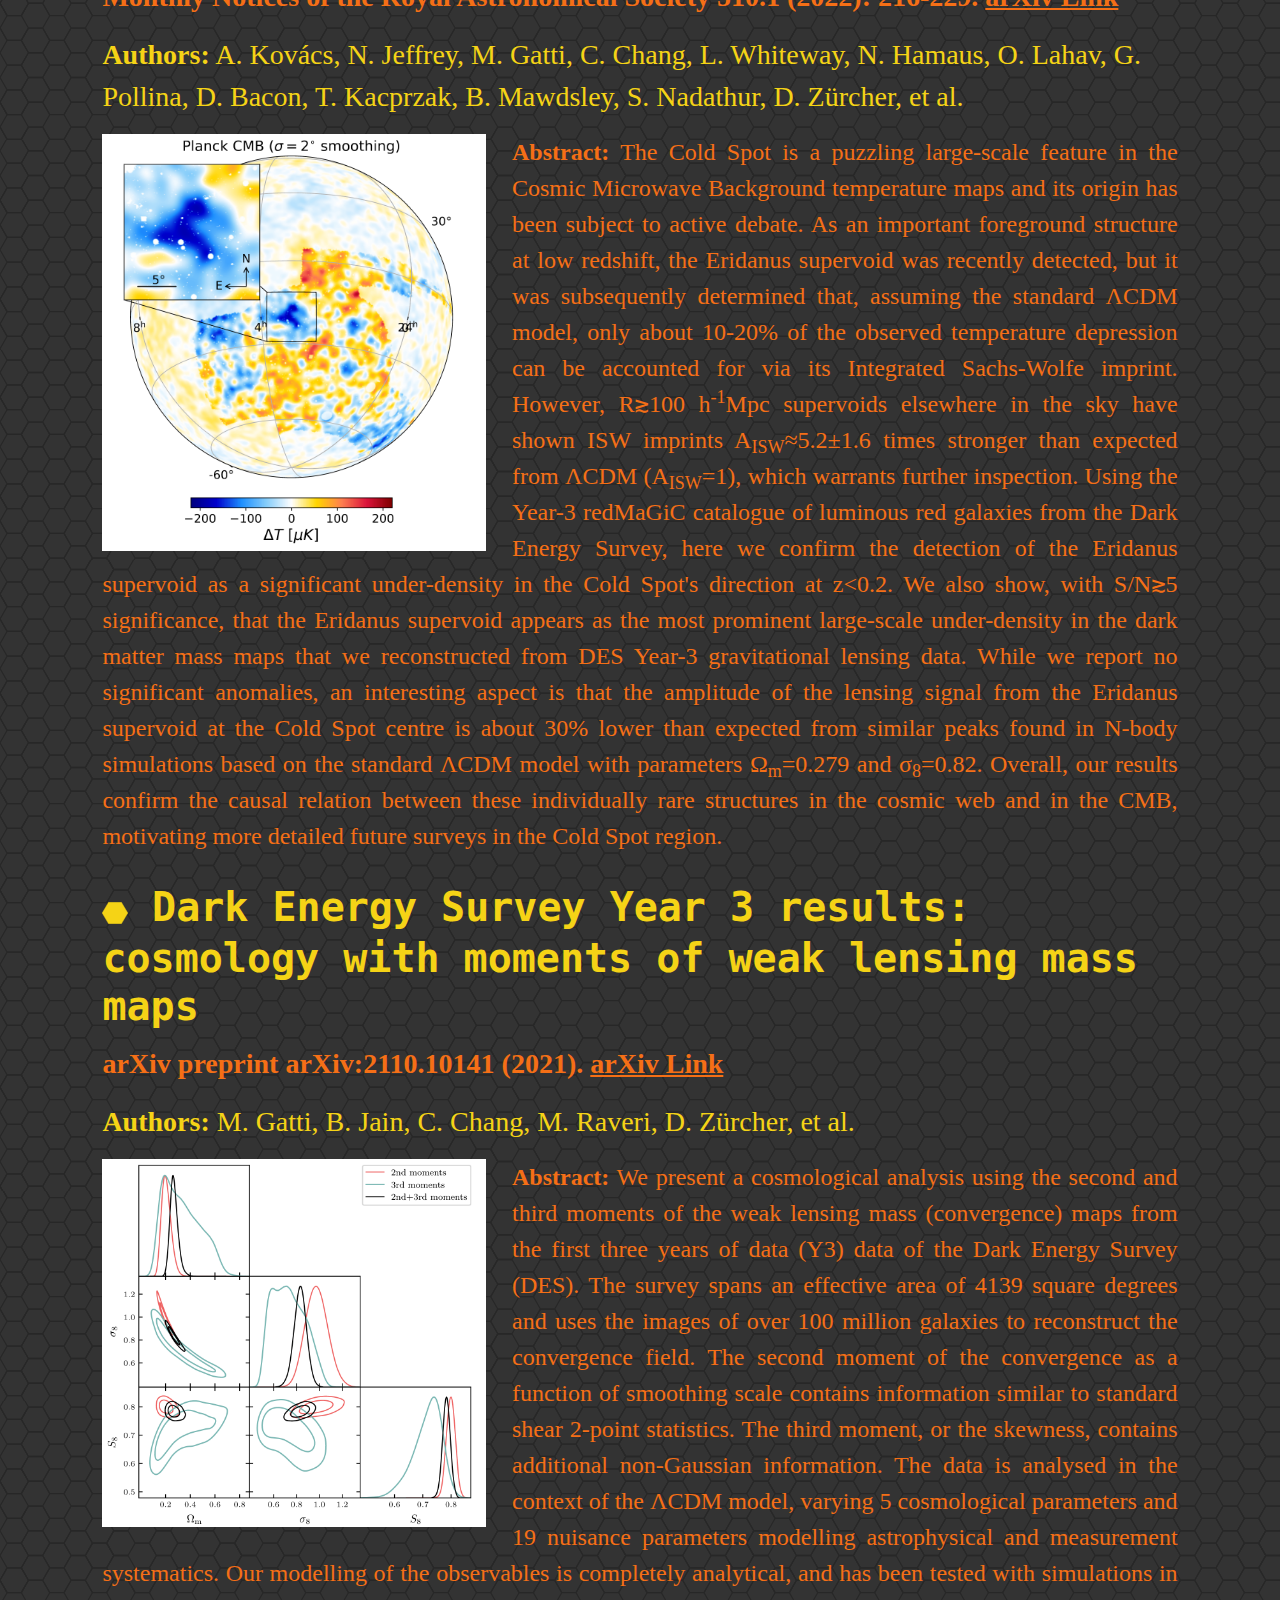
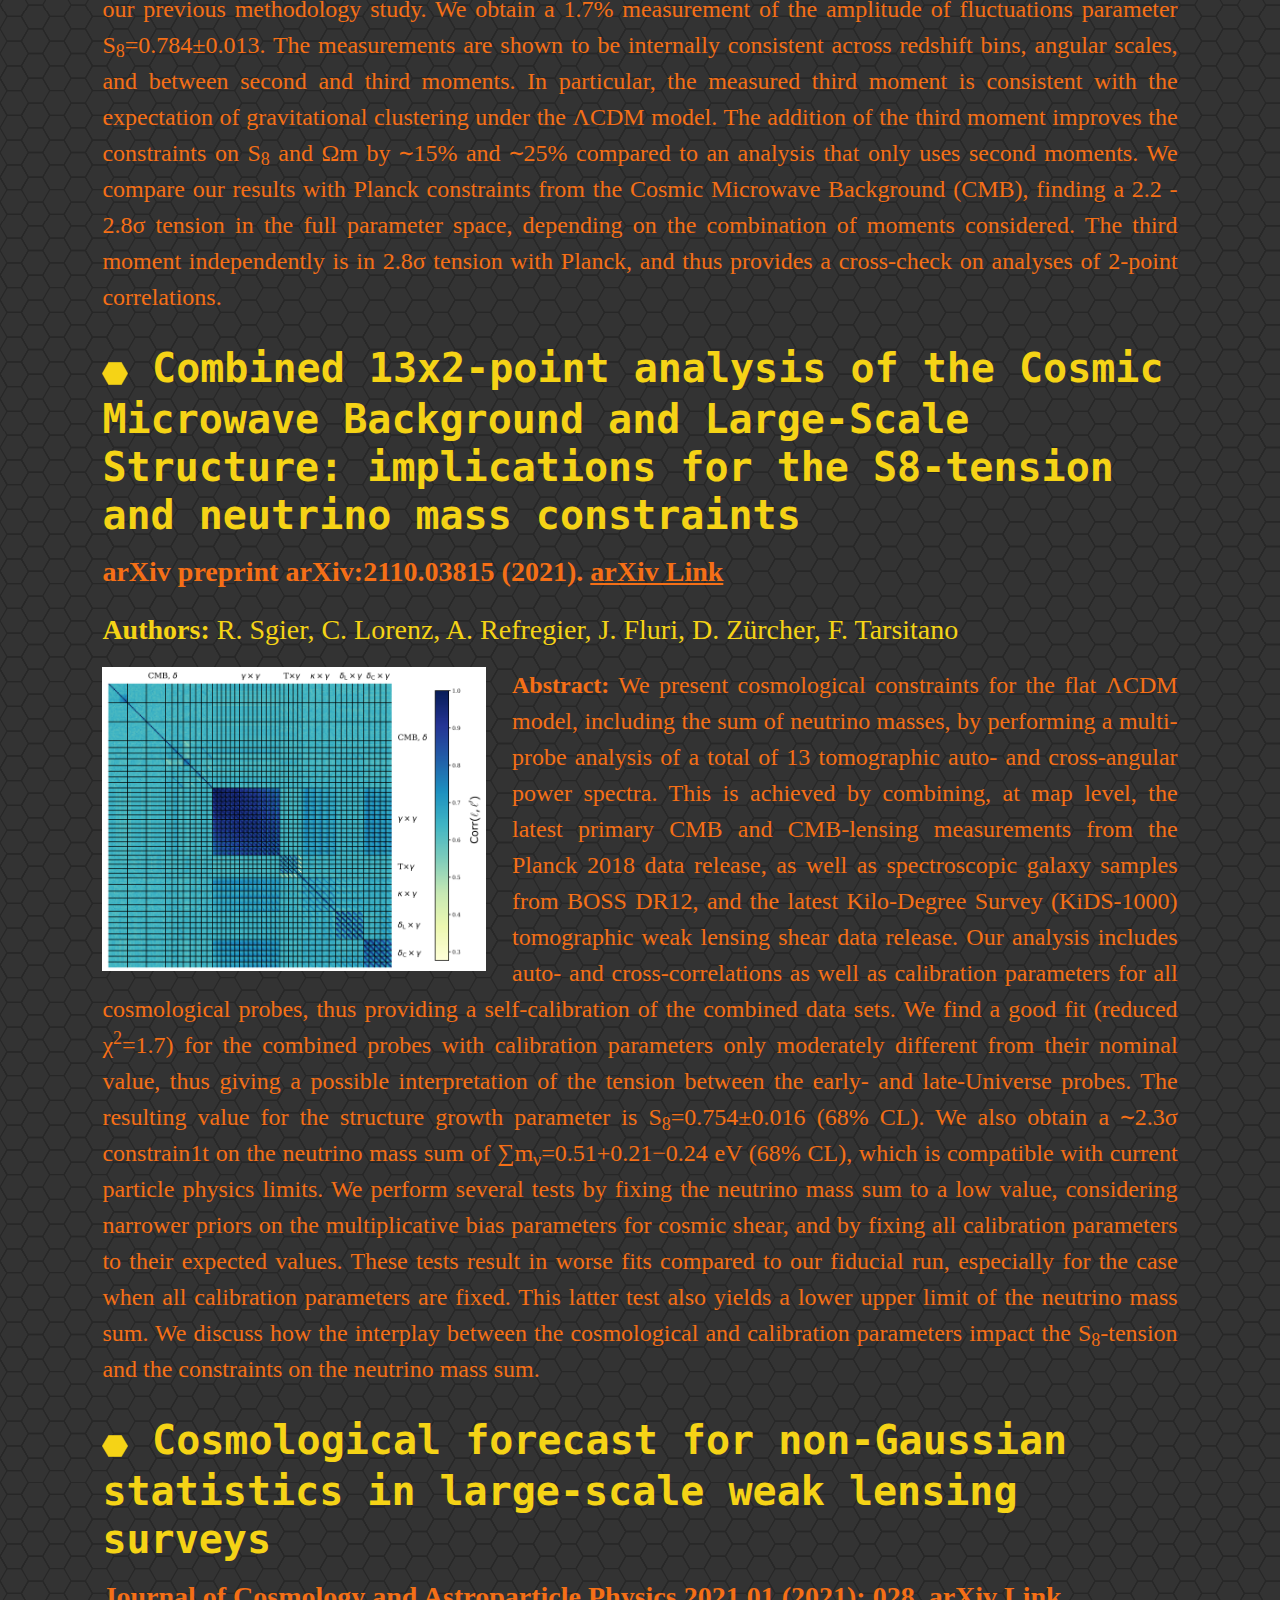
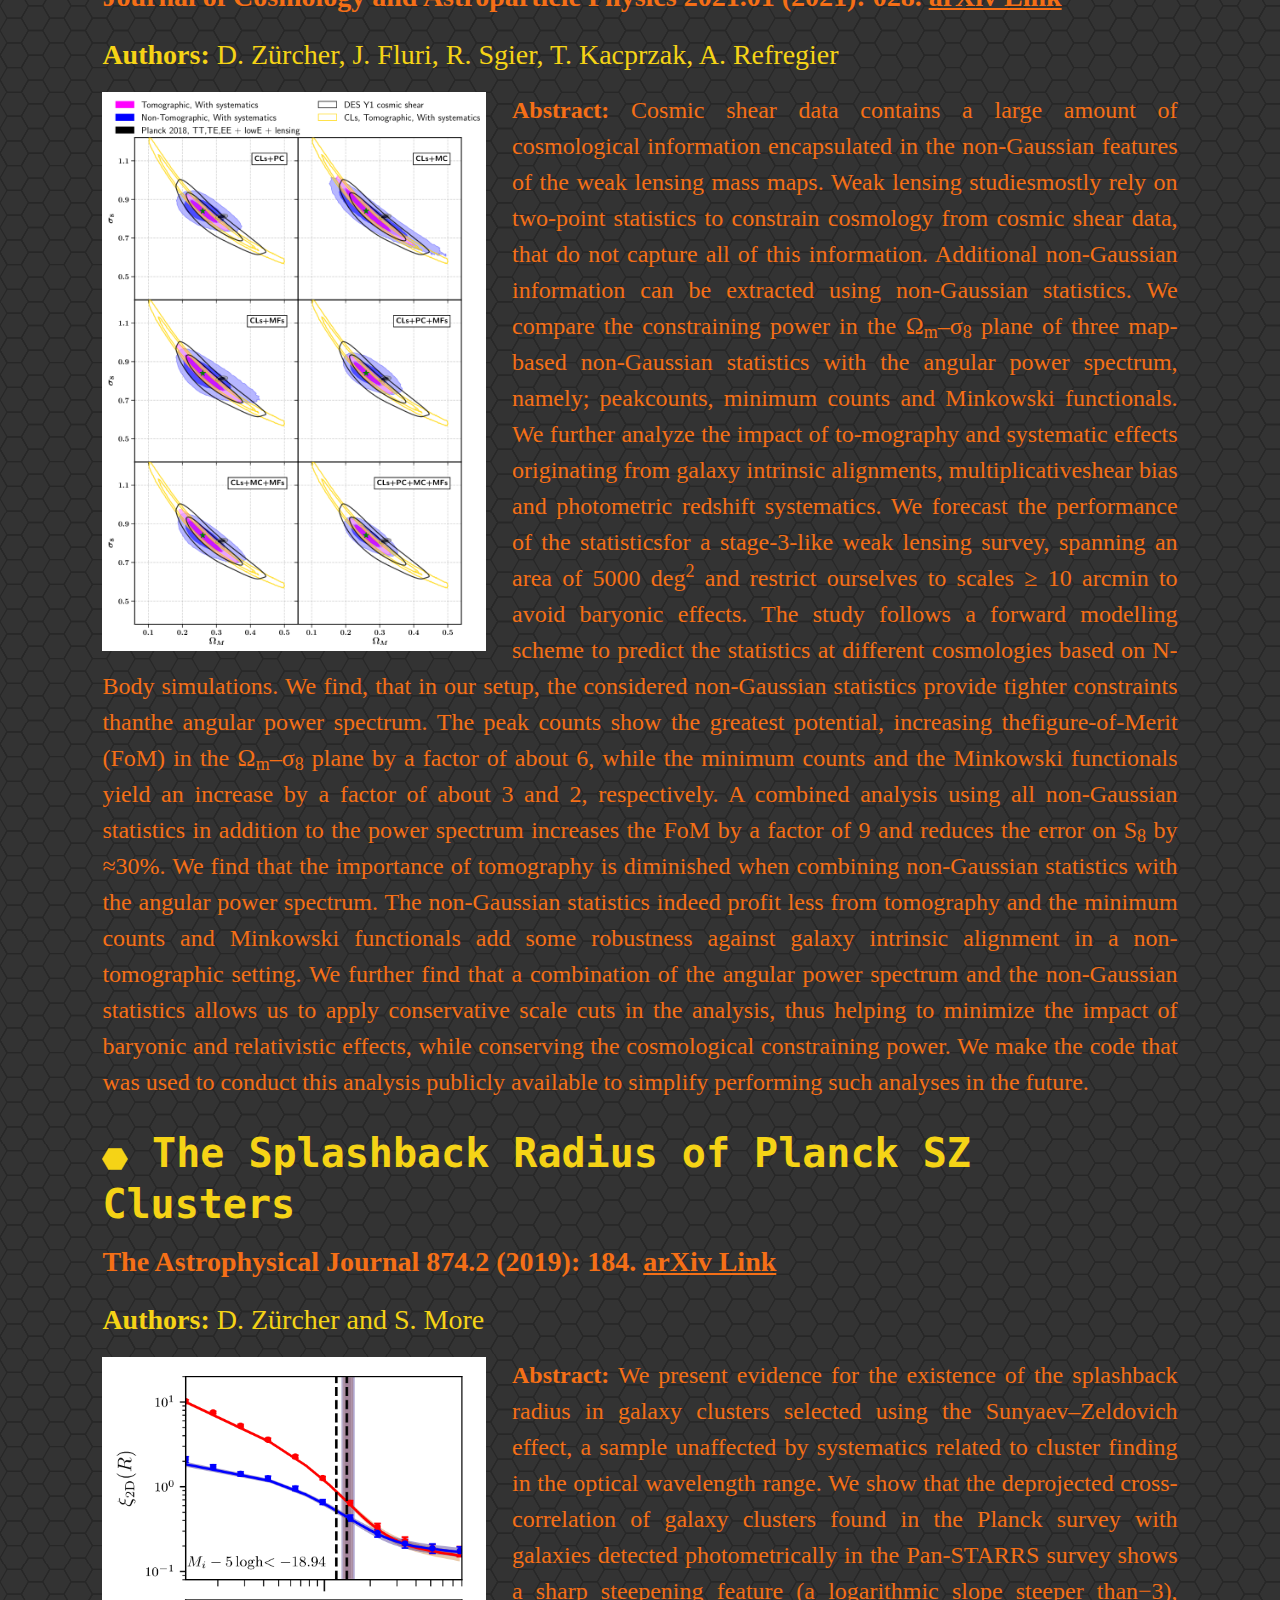
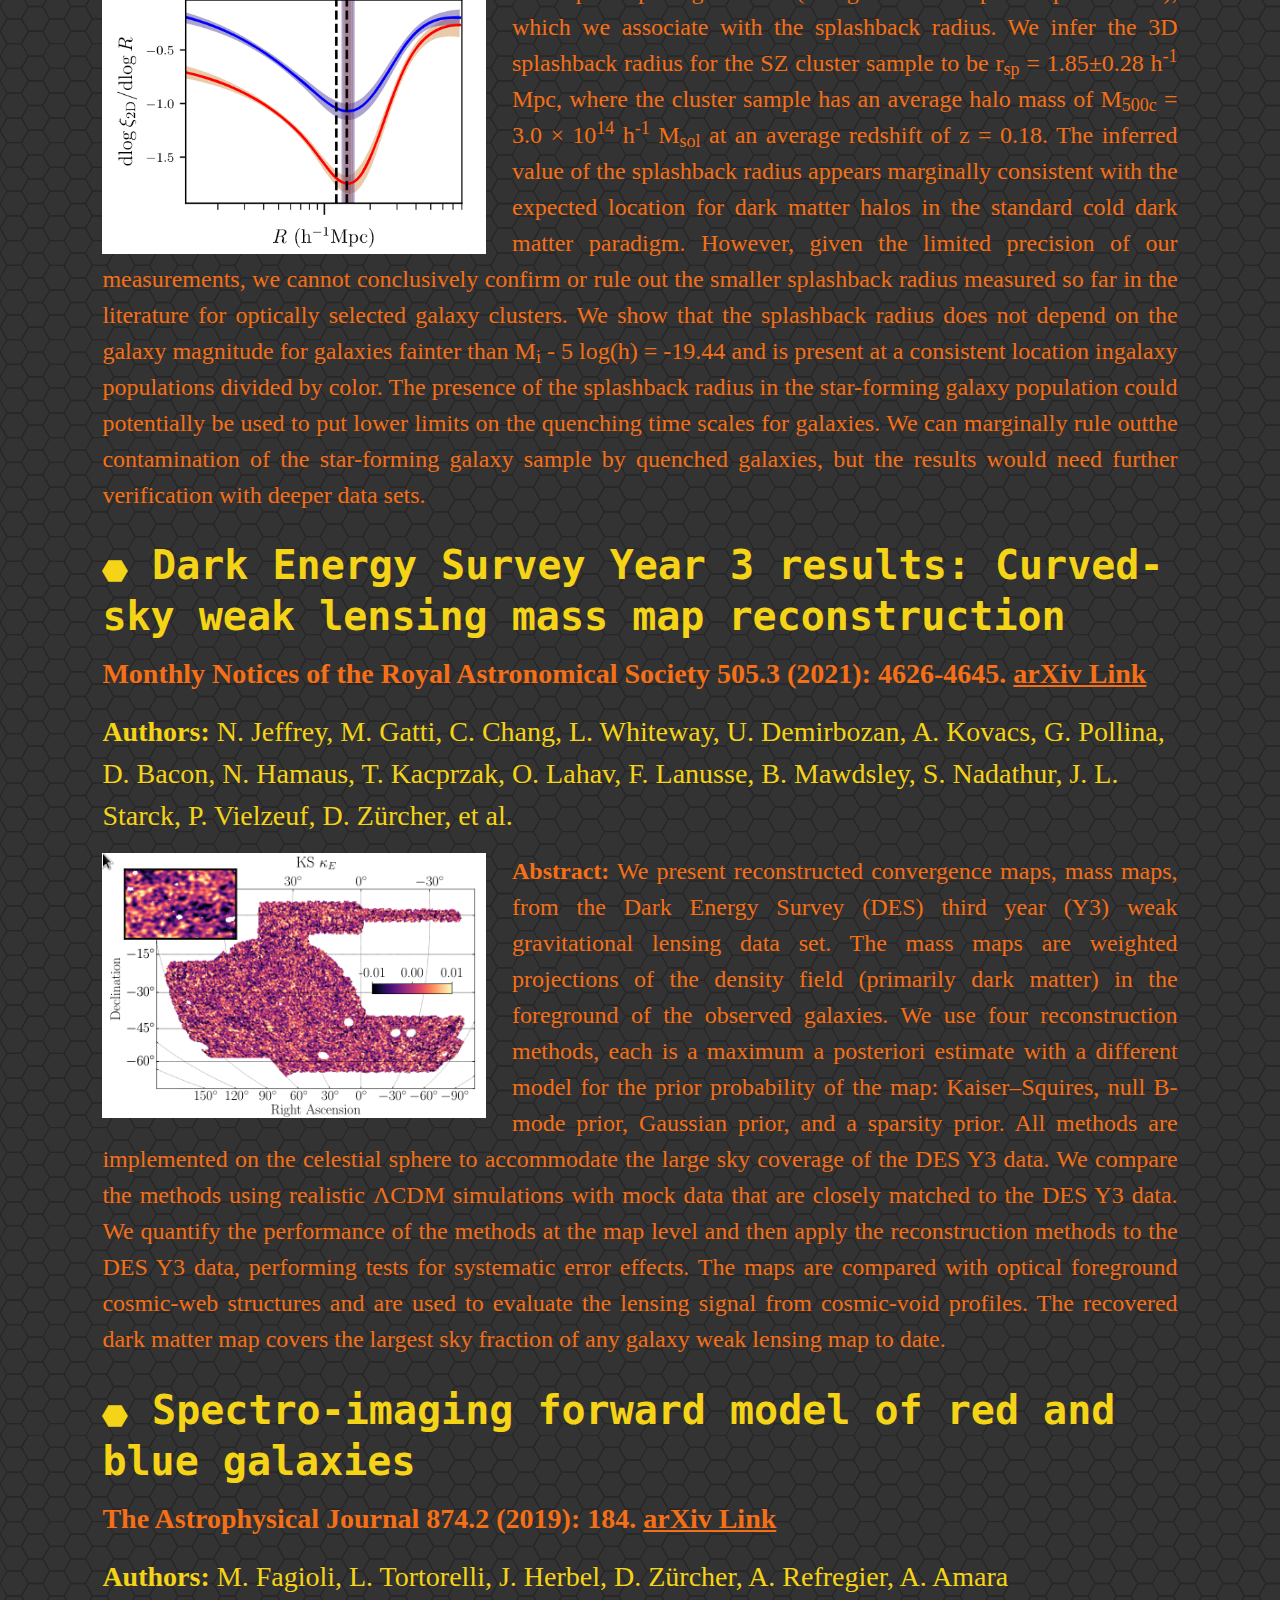
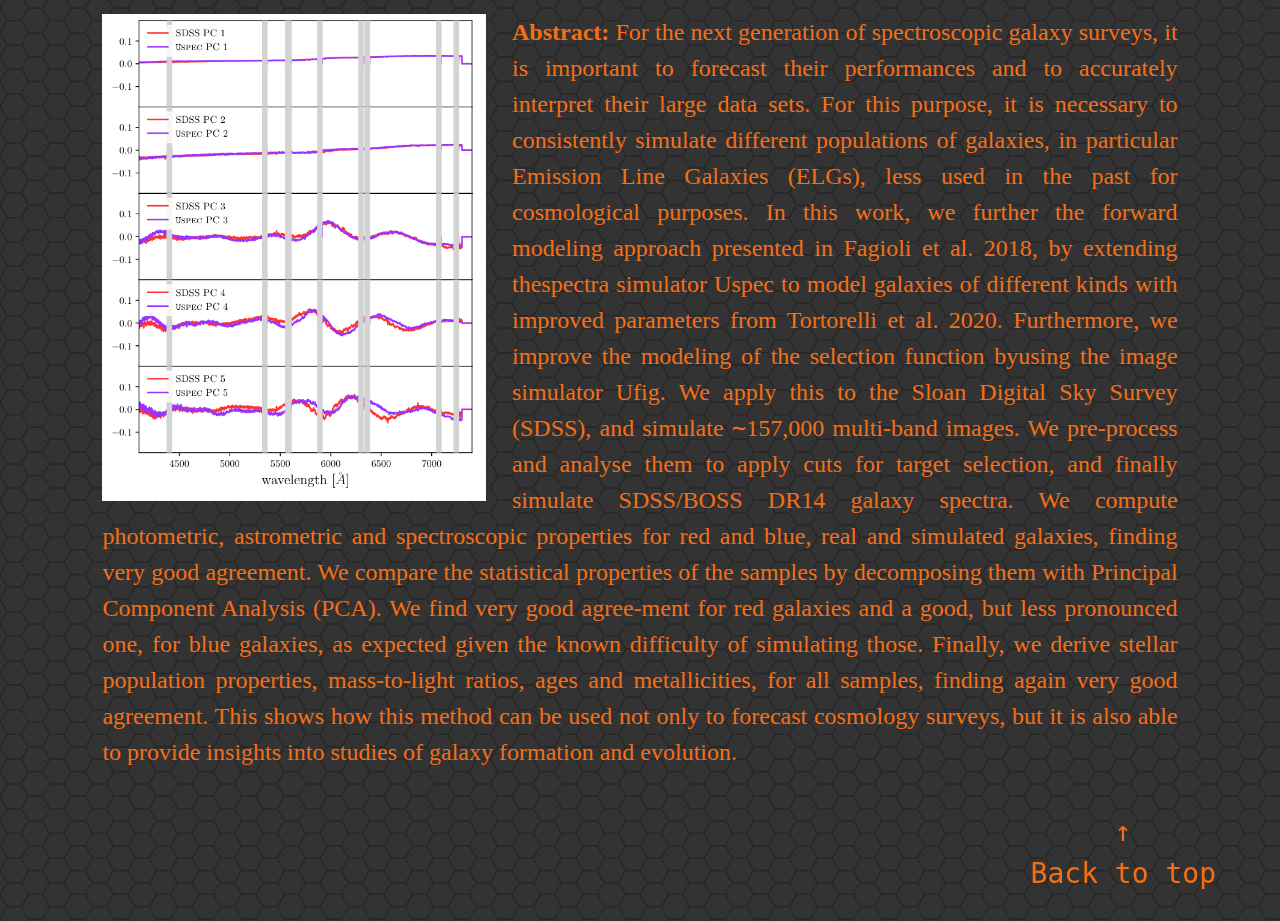
<file: html/Research.html>
<!DOCTYPE html>
<html lang="en">
<head>
    <meta charset="utf-8">
    <title>Dominik Z&uumlrcher's Personal Webpage</title>
    <link rel="icon" href="../images/yellow_hex.svg">

    <!-- set viewport for resppnsive design -->
    <meta name="viewport" content="width=device-width, initial-scale=1.0">
    <meta content="text/html;charset=utf-8" http-equiv="Content-Type">
    <meta content="utf-8" http-equiv="encoding">

    <!-- Latest compiled and minified CSS -->
    <link rel="stylesheet" href="https://maxcdn.bootstrapcdn.com/bootstrap/4.5.2/css/bootstrap.min.css">
    <!-- jQuery library -->
    <script src="https://ajax.googleapis.com/ajax/libs/jquery/3.5.1/jquery.min.js"></script>
    <!-- Popper JS -->
    <script src="https://cdnjs.cloudflare.com/ajax/libs/popper.js/1.16.0/umd/popper.min.js"></script>
    <!-- Latest compiled JavaScript -->
    <script src="https://maxcdn.bootstrapcdn.com/bootstrap/4.5.2/js/bootstrap.min.js"></script>
    <!-- for emojis -->
    <meta charset=“UTF-8”>

    <link rel="stylesheet" href="../css/style.css">

</head>

<body>
    <a id="top"></a>
    <!-- Banner at the top -->
    <div class="banner">
        <p id="page-head">
            Research/Publications
        </p>
        <div id="menu">
            <p>Menu </p>
            <img src="../images/orange_hex.svg">
        </div>
        <div class="dropdown-content">
            <div class="dropdown-container">
                <a href="../index.html">Home </a>
                <img src="../images/yellow_hex.svg">
            </div>
            <div class="dropdown-container">
                <a href="Research.html">Research/Publications </a>
                <img src="../images/yellow_hex.svg">
            </div>
            <div class="dropdown-container">
                <a href="CV.html">CV </a>
                <img src="../images/yellow_hex.svg">
            </div>
        </div>
    </div>

    <h1>Research / Publications</h1>

    <div class="text">
        <p>In my PhD research I am working on increasing the amount of cosmological
        information that can be extracted from cosmic shear data. I study the use of higher-order
        mass map statistics that are sensitive to the non-Gaussian information of mass maps that is complementary
        to the Gaussian information commonly extracted using two-point summary statistics.
        Using a forward-modelling approach I avoid the need to predict higher-order statistics from theory
        for different cosmologies, which often requires to rely on approximations. </p>
    </div>

    <div class="heading">
        <h2 class="heading-content">
        <span class="helper">
            <img class="heading-content" src="../images/yellow_hex.svg">
        </span>
        Towards a full wCDM map-based analysis for weak lensing surveys</h2>
    </div>

    <div class="paper">
        <p style="font-weight:900; margin-top: 0px">
            Submitted to JCAP (2022)
            <a href="https://arxiv.org/abs/2206.01450">arXiv Link</a>
        </p>
        <p class="authors"><span style="font-weight:900">
            Authors:</span>
            D. Z&uumlrcher, J. Fluri, V. Ajani, S. Fischbacher, A. Refregier, T. Kacprzak
        </p>
        <img src="../images/towards.png">
        <p class="paper-text">
            <span style="font-weight:900">Abstract:</span>
            The next generation of weak lensing surveys will measure the matter distribution of the local Universe with unprecedented precision. This encourages the use of higher-order mass-map statistics for cosmological parameter inference. However, the increased quality of the data poses new challenges for map-based analyses. We extend the methodology introduced in arXiv:2006.12506 to match these requirements. Using this pipeline, we provide forecasts for the wCDM parameter constraints for stage 3 and stage 4 weak lensing surveys. We consider different survey setups, summary statistics and mass map filters including Starlets. The impact of baryons on the summary statistics is investigated and the necessary scale cuts are applied in the forecast. We compare the traditional angular power spectrum analysis to two extrema count statistics (peak and minima counts) as well as Minkowski functionals and the Starlet ℓ1-norm of the mass maps. In terms of map filters we find a preference for Starlet over Gaussian filters. Our results further suggest that using a survey setup with 10 instead of 5 tomographic redshift bins is beneficial. The addition of cross-tomographic information is found to improve the constraints on cosmology and especially on galaxy intrinsic alignment for all statistics. In terms of constraining power, we find the angular power spectrum and the peak counts to be equally matched for stage 4 surveys, followed by minima counts, the Minkowski functionals and then the Starlet ℓ1-norm. Combining different summary statistics significantly improves the constraints and compensates for the constraining power that is lost due to the stringent scale cuts. We identify the most `cost-effective' combination to be the angular power spectrum, peak counts and Minkowski functionals following Starlet filtering. 
        </p>
    </div>

    <div class="heading">
        <h2 class="heading-content">
        <span class="helper">
            <img class="heading-content" src="../images/yellow_hex.svg">
        </span>
        Dark Energy Survey Year 3 results: Cosmology with peaks using an emulator approach</h2>
    </div>

    <div class="paper">
        <p style="font-weight:900; margin-top: 0px">
            Monthly Notices of the Royal Astronomical Society 511.2 (2022)
            <a href="https://arxiv.org/abs/2110.10135">arXiv Link</a>
        </p>
        <p class="authors"><span style="font-weight:900">
            Authors:</span>
            D. Z&uumlrcher, J. Fluri, R. Sgier, et al.
        </p>
        <img src="../images/darkpeaks.png">
        <p class="paper-text">
            <span style="font-weight:900">Abstract:</span>
            We constrain the matter density Ωm and the amplitude of density fluctuations σ<sub>8</sub>>
            within the ΛCDM cosmological model with shear peak statistics and angular 
            convergence power spectra using mass maps constructed from the first three 
            years of data of the Dark Energy Survey (DES Y3). We use tomographic shear 
            peak statistics, including cross-peaks: peak counts calculated on maps 
            created by taking a harmonic space product of the convergence of two tomographic 
            redshift bins. Our analysis follows a forward-modelling scheme to create a 
            likelihood of these statistics using N-body simulations, using a Gaussian 
            process emulator. We include the following lensing systematics: multiplicative
             shear bias, photometric redshift uncertainty, and galaxy intrinsic alignment. 
             Stringent scale cuts are applied to avoid biases from unmodelled baryonic physics. 
             We find that the additional non-Gaussian information leads to a tightening of 
             the constraints on the structure growth parameter yielding 
             S<sub>8</sub> = 0.797+0.015-0.013 (68% confidence limits), with a 
             precision of 1.8%, an improvement of ~38% compared to the angular power 
             spectra only case. The results obtained with the angular power spectra and 
             peak counts are found to be in agreement with each other and no significant 
             difference in S<sub>8</sub> is recorded. We find a mild tension of 1.5σ between our study 
             and the results from Planck 2018, with our analysis yielding a lower S<sub>8</sub> 
             Furthermore, we observe that the combination of angular power spectra and 
             tomographic peak counts breaks the degeneracy between galaxy intrinsic alignment
              A<sub>IA</sub> and S<sub>8</sub>, improving cosmological constraints. We run a suite of tests concluding 
              that our results are robust and consistent with the results from other studies 
              using DES Y3 data. 
        </p>
    </div>

    <div class="heading">
        <h2 class="heading-content">
        <span class="helper">
            <img class="heading-content" src="../images/yellow_hex.svg">
        </span>
        Dark Energy Survey Year 3 results: cosmological constraints from the analysis of cosmic shear in harmonic space</h2>
    </div>

    <div class="paper">
        <p style="font-weight:900; margin-top: 0px">
            arXiv preprint arXiv:2203.07128 (2022)
            <a href="https://arxiv.org/abs/2203.07128">arXiv Link</a>
        </p>
        <p class="authors"><span style="font-weight:900">
            Authors:</span>
            L. Doux, B. Jain, D. Z&uumlrcher, et al.
        </p>
        <img src="../images/harmonic.png">
        <p class="paper-text">
            <span style="font-weight:900">Abstract:</span>
            We present cosmological constraints from the analysis of angular 
            power spectra of cosmic shear maps based on data from the first three 
            years of observations by the Dark Energy Survey (DES Y3). Our measurements
             are based on the pseudo-Cl method and offer a view complementary to that 
             of the two-point correlation functions in real space, as the two estimators 
             are known to compress and select Gaussian information in different ways, 
             due to scale cuts. They may also be differently affected by systematic effects 
             and theoretical uncertainties, such as baryons and intrinsic alignments (IA), 
             making this analysis an important cross-check. In the context of ΛCDM, and 
             using the same fiducial model as in the DES Y3 real space analysis, we find 
             S<sub>8</sub>=0.793+0.038-0.025, which further improves to 
             S<sub>8</sub>=0.784±0.026 when including shear ratios. This constraint is within 
             expected statistical fluctuations from the real space analysis, and in 
             agreement with DES~Y3 analyses of non-Gaussian statistics, but favors a 
             slightly higher value of S8, which reduces the tension with the Planck 
             cosmic microwave background 2018 results from 2.3σ in the real space 
             analysis to 1.5σ in this work. We explore less conservative IA models 
             than the one adopted in our fiducial analysis, finding no clear preference 
             for a more complex model. We also include small scales, using an 
             increased Fourier mode cut-off up to kmax=5 h Mpc<sup>-1</sup>, which allows to 
             constrain baryonic feedback while leaving cosmological constraints 
             essentially unchanged. Finally, we present an approximate reconstruction 
             of the linear matter power spectrum at present time, which is found to 
             be about 20% lower than predicted by Planck 2018, as reflected by 
             the 1.5σ lower S<sub>8</sub> value. 
        </p>
    </div>

    <div class="heading">
        <h2 class="heading-content">
        <span class="helper">
            <img class="heading-content" src="../images/yellow_hex.svg">
        </span>
        Dark Energy Survey Year 3 Results: Three-Point Shear Correlations and Mass Aperture Moments</h2>
    </div>

    <div class="paper">
        <p style="font-weight:900; margin-top: 0px">
            arXiv preprint arXiv:2201.05227 (2022)
            <a href="https://arxiv.org/abs/2201.05227">arXiv Link</a>
        </p>
        <p class="authors"><span style="font-weight:900">
            Authors:</span>
            L. F. Secco, D. Z&uumlrcher, et al.
        </p>
        <img src="../images/threepoint.png">
        <p class="paper-text">
            <span style="font-weight:900">Abstract:</span>
            We present high signal-to-noise measurements of three-point shear correlations and 
            the third moment of the mass aperture statistic using the first 3 years of data
             from the Dark Energy Survey. We additionally obtain the first measurements of the 
             configuration and scale dependence of the four three-point shear correlations which 
             carry cosmological information. With the third-order mass aperture statistic, we 
             present tomographic measurements over angular scales of 4 to 60 arcminutes with a
              combined statistical significance of 15.0σ. Using the tomographic information 
              and measuring also the second-order mass aperture, we additionally obtain a 
              skewness parameter and its redshift evolution. We find that the amplitudes 
              and scale-dependence of these shear 3pt functions are in qualitative agreement 
              with measurements in a mock galaxy catalog based on N-body simulations, 
              indicating promise for including them in future cosmological analyses. 
              We validate our measurements by showing that B-modes, parity-violating 
              contributions and PSF modeling uncertainties are negligible, and determine 
              that the measured signals are likely to be of astrophysical and gravitational origin. 
        </p>
    </div>

    <div class="heading">
        <h2 class="heading-content">
        <span class="helper">
            <img class="heading-content" src="../images/yellow_hex.svg">
        </span>
        The DES view of the Eridanus supervoid and the CMB Cold Spot</h2>
    </div>

    <div class="paper">
        <p style="font-weight:900; margin-top: 0px">
            Monthly Notices of the Royal Astronomical Society 510.1 (2022): 216-229.
            <a href="https://arxiv.org/abs/2112.07699">arXiv Link</a>
        </p>
        <p class="authors"><span style="font-weight:900">
            Authors:</span>
            A. Kovács, N. Jeffrey, M. Gatti, C. Chang, L. Whiteway, N. Hamaus, O. Lahav, G. Pollina, D. Bacon, T. Kacprzak, B. Mawdsley, S. Nadathur, D. Z&uumlrcher, et al.
        </p>
        <img src="../images/coldspot.png">
        <p class="paper-text">
            <span style="font-weight:900">Abstract:</span>
            The Cold Spot is a puzzling large-scale feature in the Cosmic Microwave Background
            temperature maps and its origin has been subject to active debate.
            As an important foreground structure at low redshift, the Eridanus supervoid 
            was recently detected, but it was subsequently determined that, assuming the standard 
            ΛCDM model, only about 10-20% of the observed temperature depression can be accounted for 
            via its Integrated Sachs-Wolfe imprint. However, R≳100 h<sup>-1</sup>Mpc supervoids elsewhere in the 
            sky have shown ISW imprints A<sub>ISW</sub>≈5.2±1.6 times stronger than expected from ΛCDM (A<sub>ISW</sub>=1),
             which warrants further inspection. Using the Year-3 redMaGiC catalogue of luminous 
             red galaxies from the Dark Energy Survey, here we confirm the detection of the Eridanus 
             supervoid as a significant under-density in the Cold Spot's direction at z&lt0.2. 
             We also show, with S/N≳5 significance, that the Eridanus supervoid appears as the most 
             prominent large-scale under-density in the dark matter mass maps that we reconstructed 
             from DES Year-3 gravitational lensing data. While we report no significant anomalies, 
             an interesting aspect is that the amplitude of the lensing signal from the Eridanus 
             supervoid at the Cold Spot centre is about 30% lower than expected from similar peaks 
             found in N-body simulations based on the standard ΛCDM model with parameters Ω<sub>m</sub>=0.279 
             and σ<sub>8</sub>=0.82. Overall, our results confirm the causal relation between these 
             individually rare structures in the cosmic web and in the CMB, motivating more 
             detailed future surveys in the Cold Spot region. 
        </p>
    </div>

    <div class="heading">
        <h2 class="heading-content">
        <span class="helper">
            <img class="heading-content" src="../images/yellow_hex.svg">
        </span>
        Dark Energy Survey Year 3 results: cosmology with moments of weak lensing mass maps</h2>
    </div>

    <div class="paper">
        <p style="font-weight:900; margin-top: 0px">
            arXiv preprint arXiv:2110.10141 (2021).
            <a href="https://arxiv.org/abs/2110.10141">arXiv Link</a>
        </p>
        <p class="authors"><span style="font-weight:900">
            Authors:</span>
            M. Gatti, B. Jain, C. Chang, M. Raveri, D. Z&uumlrcher, et al.
        </p>
        <img src="../images/moments.png">
        <p class="paper-text">
            <span style="font-weight:900">Abstract:</span>
            We present a cosmological analysis using the second and third moments of the weak lensing mass (convergence) 
            maps from the first three years of data (Y3) data of the Dark Energy Survey (DES). The survey spans an effective 
            area of 4139 square degrees and uses the images of over 100 million galaxies to reconstruct the convergence field. 
            The second moment of the convergence as a function of smoothing scale contains information similar to standard 
            shear 2-point statistics. The third moment, or the skewness, contains additional non-Gaussian information. 
            The data is analysed in the context of the ΛCDM model, varying 5 cosmological parameters and 19 nuisance parameters 
            modelling astrophysical and measurement systematics. Our modelling of the observables is completely analytical, 
            and has been tested with simulations in our previous methodology study. We obtain a 1.7% measurement of the 
            amplitude of fluctuations parameter S<sub>8</sub>=0.784±0.013. The measurements are shown to be internally 
            consistent across redshift bins, angular scales, and between second and third moments. In particular, the measured 
            third moment is consistent with the expectation of gravitational clustering under the ΛCDM model. 
            The addition of the third moment improves the constraints on S<sub>8</sub> and Ωm by ∼15% and ∼25% compared to an 
            analysis that only uses second moments. We compare our results with Planck constraints from the Cosmic 
            Microwave Background (CMB), finding a 2.2 - 2.8σ tension in the full parameter space, depending on 
            the combination of moments considered. The third moment independently is in 2.8σ tension with Planck, 
            and thus provides a cross-check on analyses of 2-point correlations. 
        </p>
    </div>

    <div class="heading">
        <h2 class="heading-content">
        <span class="helper">
            <img class="heading-content" src="../images/yellow_hex.svg">
        </span>
        Combined 13x2-point analysis of the Cosmic Microwave Background and Large-Scale Structure: implications for the S8-tension and neutrino mass constraints</h2>
    </div>

    <div class="paper">
        <p style="font-weight:900; margin-top: 0px">
            arXiv preprint arXiv:2110.03815 (2021).
            <a href="https://arxiv.org/abs/2110.03815">arXiv Link</a>
        </p>
        <p class="authors"><span style="font-weight:900">
            Authors:</span>
            R. Sgier, C. Lorenz, A. Refregier, J. Fluri, D. Z&uumlrcher, F. Tarsitano
        </p>
        <img src="../images/13x2pt.png">
        <p class="paper-text">
            <span style="font-weight:900">Abstract:</span>
            We present cosmological constraints for the flat ΛCDM model, including the sum of neutrino masses,
            by performing a multi-probe analysis of a total of 13 tomographic auto- and cross-angular power spectra.
            This is achieved by combining, at map level, the latest primary CMB and CMB-lensing measurements from the
            Planck 2018 data release, as well as spectroscopic galaxy samples from BOSS DR12, and the latest
            Kilo-Degree Survey (KiDS-1000) tomographic weak lensing shear data release. Our analysis includes 
            auto- and cross-correlations as well as calibration parameters for all cosmological probes, thus 
            providing a self-calibration of the combined data sets. We find a good fit (reduced χ<sup>2</sup>=1.7) for the 
            combined probes with calibration parameters only moderately different from their nominal value, 
            thus giving a possible interpretation of the tension between the early- and late-Universe probes. 
            The resulting value for the structure growth parameter is S<sub>8</sub>=0.754±0.016 (68% CL). We also obtain 
            a ∼2.3σ constrain1t on the neutrino mass sum of ∑m<sub>ν</sub>=0.51+0.21−0.24 eV (68% CL), which is compatible 
            with current particle physics limits. We perform several tests by fixing the neutrino mass sum to 
            a low value, considering narrower priors on the multiplicative bias parameters for cosmic shear, 
            and by fixing all calibration parameters to their expected values. These tests result in worse 
            fits compared to our fiducial run, especially for the case when all calibration parameters are fixed. 
            This latter test also yields a lower upper limit of the neutrino mass sum. We discuss how the 
            interplay between the cosmological and calibration parameters impact the S<sub>8</sub>-tension and the 
            constraints on the neutrino mass sum.
        </p>
    </div>

    <div class="heading">
        <h2 class="heading-content">
        <span class="helper">
            <img class="heading-content" src="../images/yellow_hex.svg">
        </span>
        Cosmological forecast for non-Gaussian statistics in large-scale weak lensing surveys</h2>
    </div>

    <div class="paper">
        <p style="font-weight:900; margin-top: 0px">
            Journal of Cosmology and Astroparticle Physics 2021.01 (2021): 028.
            <a href="https://arxiv.org/abs/2006.12506">arXiv Link</a>
        </p>
        <p class="authors"><span style="font-weight:900">
            Authors:</span>
            D. Z&uumlrcher, J. Fluri, R. Sgier, T. Kacprzak, A. Refregier
        </p>
        <img src="../images/forecast.png">
        <p class="paper-text">
            <span style="font-weight:900">Abstract:</span>
            Cosmic shear data contains a large amount of cosmological information
            encapsulated in the non-Gaussian features of the weak lensing mass maps.
            Weak lensing studiesmostly rely on two-point statistics to constrain
            cosmology from cosmic shear data, that do not capture all of this
            information. Additional non-Gaussian information can be extracted
            using non-Gaussian statistics. We compare the constraining power
            in the Ω<sub>m</sub>–σ<sub>8</sub> plane of three map-based non-Gaussian statistics with the
            angular power spectrum, namely; peakcounts, minimum counts and
            Minkowski functionals. We further analyze the impact of to-mography
            and systematic effects originating from galaxy intrinsic alignments,
            multiplicativeshear bias and photometric redshift systematics.
            We forecast the performance of the statisticsfor a stage-3-like weak
            lensing survey, spanning an area of 5000 deg<sup>2</sup> and restrict ourselves
            to scales ≥ 10 arcmin to avoid baryonic effects.
            The study follows a forward modelling scheme to predict the statistics
            at different cosmologies based on N-Body simulations. We find, that in
            our setup, the considered non-Gaussian statistics provide tighter
            constraints thanthe angular power spectrum. The peak counts show the
            greatest potential, increasing thefigure-of-Merit (FoM) in the
            Ω<sub>m</sub>–σ<sub>8</sub> plane by a factor of about 6, while the minimum counts and the
            Minkowski functionals yield an increase by a factor of about 3 and 2,
            respectively. A combined analysis using all non-Gaussian statistics
            in addition to the power spectrum increases the FoM by a factor of 9
            and reduces the error on S<sub>8</sub> by ≈30%. We find that the importance of
            tomography is diminished when combining non-Gaussian statistics with
            the angular power spectrum. The non-Gaussian statistics indeed profit
            less from tomography and the minimum counts and Minkowski functionals
            add some robustness against galaxy intrinsic alignment in a
            non-tomographic setting. We further find that a combination of the
            angular power spectrum and the non-Gaussian statistics allows us to
            apply conservative scale cuts in the analysis, thus helping to
            minimize the impact of baryonic and relativistic effects, while
            conserving the cosmological constraining power. We make the code that
            was used to conduct this analysis publicly available to simplify
            performing such analyses in the future.
        </p>
    </div>

    <div class="heading">
        <h2 class="heading-content">
        <span class="helper">
            <img class="heading-content" src="../images/yellow_hex.svg">
        </span>
        The Splashback Radius of Planck SZ Clusters</h2>
    </div>

    <div class="paper">
        <p style="font-weight:900; margin-top: 0px">
            The Astrophysical Journal 874.2 (2019): 184.
            <a href="https://arxiv.org/abs/1811.06511">arXiv Link</a>
        </p>
        <p class="authors"><span style="font-weight:900">
            Authors:</span>
            D. Z&uumlrcher and S. More
        </p>
        <img src="../images/splashback.png">
        <p class="paper-text">
            <span style="font-weight:900">Abstract:</span>
            We present evidence for the existence of the splashback radius in galaxy
            clusters selected using the Sunyaev–Zeldovich effect, a sample unaffected
            by systematics related to cluster finding in the optical wavelength range.
            We show that the deprojected cross-correlation of galaxy clusters found
            in the Planck survey with galaxies detected photometrically in the Pan-STARRS
            survey shows a sharp steepening feature (a logarithmic slope steeper than−3),
            which we associate with the splashback radius. We infer the 3D splashback radius
            for the SZ cluster sample to be r<sub>sp</sub> =
            1.85±0.28 h<sup>-1</sup> Mpc, where the cluster
            sample has an average halo mass of M<sub>500c</sub> = 3.0 × 10<sup>14</sup>
            h<sup>-1</sup> M<sub>sol</sub> at an average
            redshift of z = 0.18. The inferred value of the splashback radius appears
            marginally consistent with the expected location for dark matter halos in
            the standard cold dark matter paradigm. However, given the limited
            precision of our measurements, we cannot conclusively confirm or rule out the
            smaller splashback radius measured so far in the literature for optically
            selected galaxy clusters. We show that the splashback radius does not depend
            on the galaxy magnitude for galaxies fainter than M<sub>i</sub> - 5 log(h) = -19.44
            and is present at a consistent location ingalaxy populations divided by color.
            The presence of the splashback radius in the star-forming galaxy population
            could potentially be used to put lower limits on the quenching time scales for galaxies.
            We can marginally rule outthe contamination of the star-forming galaxy sample
            by quenched galaxies, but the results would need further verification with deeper data sets.
        </p>
    </div>

    <div class="heading">
        <h2 class="heading-content">
        <span class="helper">
            <img class="heading-content" src="../images/yellow_hex.svg">
        </span>
        Dark Energy Survey Year 3 results: Curved-sky weak lensing mass map reconstruction</h2>
    </div>

    <div class="paper">
        <p style="font-weight:900; margin-top: 0px">
            Monthly Notices of the Royal Astronomical Society 505.3 (2021): 4626-4645.
            <a href="https://arxiv.org/abs/2105.13539">arXiv Link</a>
        </p>
        <p class="authors"><span style="font-weight:900">
            Authors:</span>
            N. Jeffrey, M. Gatti, C. Chang, L. Whiteway, U. Demirbozan, A. Kovacs, G. Pollina, D. Bacon, N. Hamaus, 
            T. Kacprzak, O. Lahav, F. Lanusse, B. Mawdsley, S. Nadathur, J. L. Starck, P. Vielzeuf, 
            D. Z&uumlrcher, et al. 
        </p>
        <img src="../images/mass_map.png">
        <p class="paper-text">
            <span style="font-weight:900">Abstract:</span>
        We present reconstructed convergence maps, mass maps, from the Dark Energy Survey (DES) 
        third year (Y3) weak gravitational lensing data set. The mass maps are weighted projections 
        of the density field (primarily dark matter) in the foreground of the observed galaxies. 
        We use four reconstruction methods, each is a maximum a posteriori estimate with a different 
        model for the prior probability of the map: Kaiser–Squires, null B-mode prior, Gaussian prior, 
        and a sparsity prior. All methods are implemented on the celestial sphere to accommodate 
        the large sky coverage of the DES Y3 data. We compare the methods using realistic ΛCDM 
        simulations with mock data that are closely matched to the DES Y3 data. We quantify the 
        performance of the methods at the map level and then apply the reconstruction methods 
        to the DES Y3 data, performing tests for systematic error effects. The maps are 
        compared with optical foreground cosmic-web structures and are used to evaluate the 
        lensing signal from cosmic-void profiles. The recovered dark matter map covers 
        the largest sky fraction of any galaxy weak lensing map to date.
    </p>
    </div>

    <div class="heading">
        <h2 class="heading-content">
        <span class="helper">
            <img class="heading-content" src="../images/yellow_hex.svg">
        </span>
        Spectro-imaging forward model of red and blue galaxies</h2>
    </div>

    <div class="paper">
        <p style="font-weight:900; margin-top: 0px">
            The Astrophysical Journal 874.2 (2019): 184.
            <a href="https://arxiv.org/abs/2002.04039">arXiv Link</a>
        </p>
        <p class="authors"><span style="font-weight:900">
            Authors:</span>
            M. Fagioli, L. Tortorelli, J. Herbel,
            D. Z&uumlrcher, A. Refregier, A. Amara
        </p>
        <img src="../images/spectro.png">
        <p class="paper-text">
            <span style="font-weight:900">Abstract:</span>
            For the next generation of spectroscopic galaxy surveys, it is important
            to forecast their performances and to accurately interpret their large data sets.
            For this purpose, it is necessary to consistently simulate different populations
            of galaxies, in particular Emission Line Galaxies (ELGs), less used in the past for
            cosmological purposes. In this work, we further the forward modeling approach
            presented in Fagioli et al. 2018, by extending thespectra simulator Uspec to model
            galaxies of different kinds with improved parameters from Tortorelli et al. 2020.
            Furthermore, we improve the modeling of the selection function byusing the image simulator
            Ufig. We apply this to the Sloan Digital Sky Survey (SDSS), and simulate ∼157,000 multi-band images.
            We pre-process and analyse them to apply cuts for target selection, and finally simulate
            SDSS/BOSS DR14 galaxy spectra. We compute photometric, astrometric and spectroscopic properties
            for red and blue, real and simulated galaxies, finding very good agreement.
            We compare the statistical properties of the samples by decomposing them with Principal Component Analysis (PCA).
            We find very good agree-ment for red galaxies and a good, but less pronounced one, for blue galaxies,
            as expected given the known difficulty of simulating those. Finally, we derive stellar
            population properties, mass-to-light ratios, ages and metallicities,
            for all samples, finding again very good agreement. This shows how this method can be used
            not only to forecast cosmology surveys, but it is also able to provide insights into
            studies of galaxy formation and evolution.
    </p>
    </div>

    <a id="bottom-banner" href="#top">
        <p style="margin-bottom: 0px">&#x2191</p>
        <p style="margin-bottom: 0px; margin-top: 0px">Back to top</p>
    </a>
</body>

<!-- load script at bottom after all html objects created -->
<script src="../js/utils.js"></script>
</html>
</file>
<file: css/style.css>
/* global variables (non responsive) */
:root {
    --background-color: #454443;
    --heading-color: #f5d316;
    --text-color: #f56f16;
    --heading-font-family: "UNicod", "monospace";
    --text-font-family: "Times New Roman", "monospace";
    --menu-background-color: rgba(39, 39, 39, 0.8);
    --text-lr-padding: 8vw;
    --text-tb-padding: 8vw;
    --heading-lr-padding: 10vw;
}


/* Mobile first -> This is for width < 544px */
:root {
    --h1-font-size: 1.5rem;
    --text-font-size: 0.75rem;
    --heading-font-size: 1rem;
    --paper-font-size: 0.75rem;
}

body {
    background-color: var(--background-color);
}

/* Small devices (landscape phones, 544px and up) */
@media (min-width: 544px) {
    :root {
    --h1-font-size: 2rem;
    --text-font-size: 1rem;
    --heading-font-size: 1.25rem;
    --paper-font-size: 1rem;
    }
    body {
        background-color: var(--background-color);
    }
}

/* Medium devices (tablets, 768px and up) The navbar toggle appears at this breakpoint */
@media (min-width: 768px) {
    :root {
    --h1-font-size: 3rem;
    --text-font-size: 1.25rem;
    --heading-font-size: 2rem;
    --paper-font-size: 1.25rem;
    }
    body {
        background-color: var(--background-color);
    }
}

/* Large devices (desktops, 992px and up) */
@media (min-width: 992px) {
    :root {
    --h1-font-size: 3rem;
    --text-font-size: 1.5rem;
    --heading-font-size: 2rem;
    --paper-font-size: 1.25rem;
    }
    body {
        background-image: url(../images/background.svg);
        background-size: 10vw;
        margin-left: 0px;
        margin-right: 0px;
        margin-top: 0px;
        margin-bottom: 0px;
    }
}

/* Extra large devices (large desktops, 1200px and up) */
@media (min-width: 1200px) {
    :root {
    --h1-font-size: 4rem;
    --text-font-size: 1.75rem;
    --heading-font-size: 2.5rem;
    --paper-font-size: 1.5rem;
    }

    body {
        background-image: url(../images/background.svg);
        background-size: 10vw;
        margin-left: 0px;
        margin-right: 0px;
        margin-top: 0px;
        margin-bottom: 0px;
    }
}

sub {
    z-index: -1;
}

sup {
    z-index: -1;
}


h1 {
    color: var(--heading-color);
    padding-left: var(--heading-lr-padding);
    padding-right: var(--heading-lr-padding);
    padding-top: 3vw;
    padding-bottom: 3vw;
    font-family: var(--heading-font-family);
    font-weight: 900;
    font-size: var(--h1-font-size);
    margin-top: 0px;
    margin-bottom: 0px;
    text-align: center;
}

.text {
    color: var(--text-color);
    margin-left: var(--text-lr-padding);
    margin-right: var(--text-lr-padding);
    font-family: var(--text-font-family);
    font-size: var(--text-font-size);
    margin-bottom: 5vw;
    margin-top: 5vw;
}

a {
    color: var(--text-color);
    font-family: var(--text-font-family);
}

table {
    color: var(--text-color);
    font-family: var(--text-font-family);
    font-size: 1em;
}

td {
    padding: 5px;
    vertical-align: top;
}

.banner {
    position: -webkit-sticky; /* Safari */
    position: sticky;
    top: 0px;
    padding-bottom: 1vw;
    padding-top: 1vw;
    background-color: var(--menu-background-color);
}

p#page-head{
    display: inline;
    color: var(--text-color);
    font-family: var(--heading-font-family);
    font-size: var(--text-font-size);
    padding-left: var(--text-lr-padding);

}

#menu{
    display: inline;
    color: var(--text-color);
    font-family: var(--heading-font-family);
    font-size: var(--text-font-size);
    position: absolute;
    right: var(--text-lr-padding);

}

.banner p {
    display: inline;
    color: var(--text-color);
    font-family: var(--heading-font-family);
    font-size: var(--text-font-size);
    vertical-align: middle;
}

.banner img {
    display: inline;
    width: 2vw;
    vertical-align: middle;
}

/* Dropdown Content (Hidden by Default) */
.dropdown-content {
    display: none;
    position: absolute;
    z-index: 1;
    padding-right: var(--text-lr-padding);
    right: 0px;
    width: 100%;
    margin-top: 1vw;
    background-color: var(--menu-background-color);
    text-align: right;
}

/* Show the dropdown menu on hover */
.banner:hover .dropdown-content {
    display: block;
}

.dropdown-container:nth-of-type(odd) {
    margin-top: 1vw;
    margin-bottom: 1vw;
}

.dropdown-container:nth-of-type(even) {
    margin-top: 1vw;
    margin-bottom: 1vw;
    margin-right: 2vw;
}

/* Links inside the dropdown */
.dropdown-content a {
    color: var(--text-color);
    font-family: var(--heading-font-family);
    font-size: var(--text-font-size);
    vertical-align: middle;
    text-decoration: none;
}

.heading {
    padding-top: 1vw;
    padding-bottom: 1vw;
    padding-left: var(--text-lr-padding);
    padding-right: var(--text-lr-padding);
    vertical-align: middle;
}

img.heading-content {
    display:inline;
    width: 2vw;
    padding-left: 0px;
    padding-top: 0px;
    padding-bottom: 0px;
}

h2.heading-content {
    display:inline;
    color: var(--heading-color);
    font-family: var(--heading-font-family);
    font-weight: 900;
    font-size: var(--heading-font-size);
    padding-left: 0px;
    padding-top: 0px;
    padding-bottom: 0px;
}

a#bottom-banner{
    padding-top: 2vw;
    padding-bottom: 2vw;
    position: absolute;
    right: 5vw;
    color: var(--text-color);
    font-family: var(--heading-font-family);
    font-size: var(--text-font-size);
    text-align: center;
    text-decoration: none;
}

.paper {
    overflow : hidden; /* avoids that container has 0 height if floating children*/
    color: var(--text-color);
    margin-left: var(--text-lr-padding);
    margin-right: var(--text-lr-padding);
    font-family: var(--text-font-family);
    font-size: var(--text-font-size);
}

.paper img{
    width: 30vw;
    float: left;
    margin-right: 2vw;
}

.paper-text {
    margin-top: 0px;
    text-align: justify;
    font-size: var(--paper-font-size)
}

.authors {
    color: var(--heading-color);
    font-size: var(--text-font-size);
}

table {
    margin-bottom: 5vw;
    margin-top: 5vw;
}

table td {
    min-width: 20vw;
}

table p {
    margin-top: 0px;
    margin-bottom: 0px;
}

.helper {
    display: inline-block;
    height: 100%;
    vertical-align: middle;
}

a {
    color: var(--text-color);
    font-family: var(--text-font-family);
    text-decoration: underline;
}

.supsub {position: absolute}
.subscript {display:block; position:relative; left:2px; top: -5px}
.superscript {display:block; position:relative; left:2px; top: -5px}
</file>
